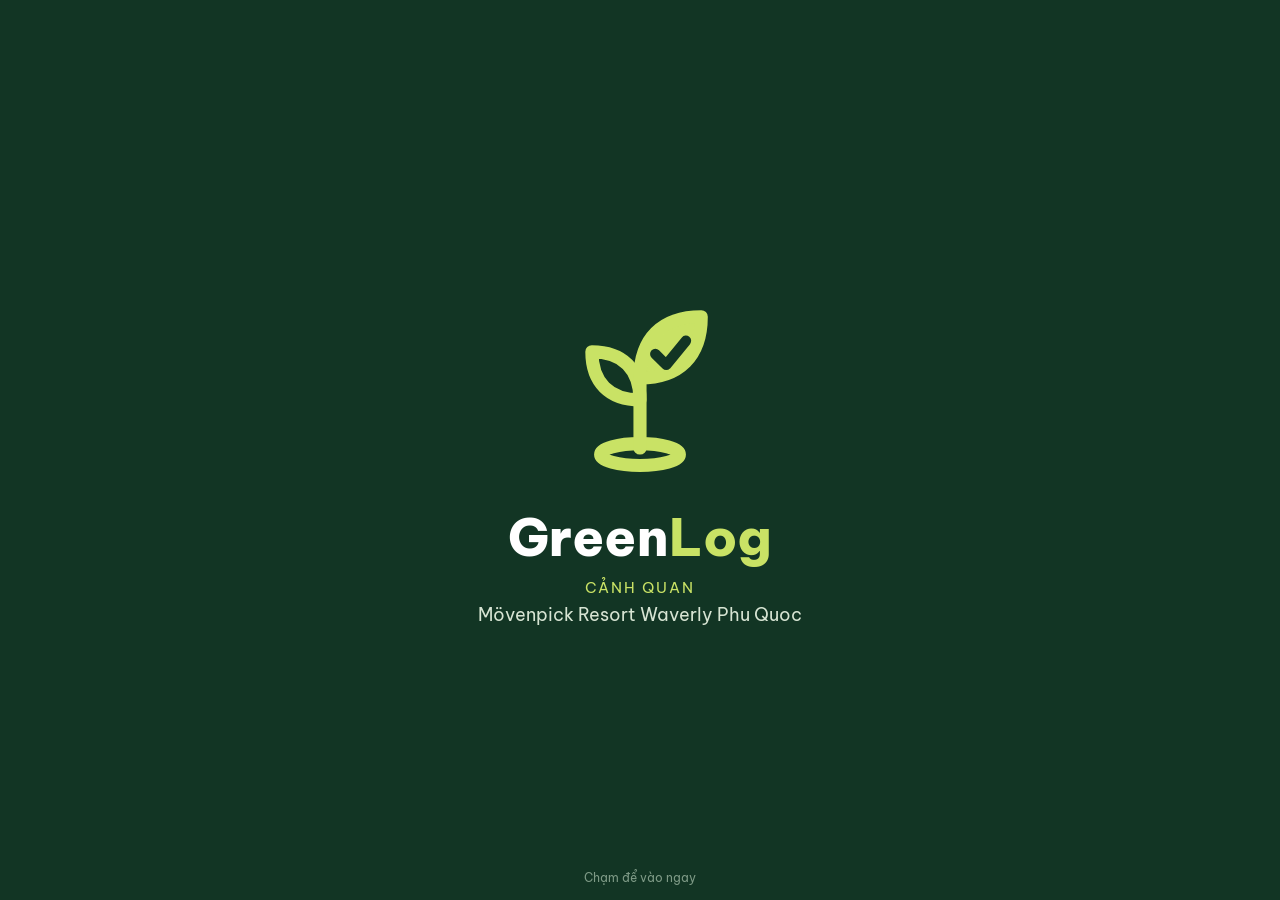
<file: index.html>
<!DOCTYPE html>
<html lang="vi">
<head>
<meta charset="utf-8">
<meta name="viewport" content="width=device-width, initial-scale=1, viewport-fit=cover">
<meta name="theme-color" content="#123524">
<title>GreenLog</title>
<link rel="manifest" href="manifest.webmanifest">
<link rel="icon" type="image/png" sizes="32x32" href="icons/favicon-32.png?v=047"><link rel="icon" type="image/png" sizes="64x64" href="icons/favicon-64.png?v=047">
<link rel="apple-touch-icon" href="icons/icon-180.png?v=047">
<meta name="apple-mobile-web-app-capable" content="yes"><meta name="mobile-web-app-capable" content="yes"><meta name="apple-mobile-web-app-title" content="GreenLog">
<link rel="apple-touch-startup-image" media="(device-width: 430px) and (device-height: 932px) and (-webkit-device-pixel-ratio: 3) and (orientation: portrait)" href="icons/splash/splash-1290x2796.png">
<link rel="apple-touch-startup-image" media="(device-width: 393px) and (device-height: 852px) and (-webkit-device-pixel-ratio: 3) and (orientation: portrait)" href="icons/splash/splash-1179x2556.png">
<link rel="apple-touch-startup-image" media="(device-width: 428px) and (device-height: 926px) and (-webkit-device-pixel-ratio: 3) and (orientation: portrait)" href="icons/splash/splash-1284x2778.png">
<link rel="apple-touch-startup-image" media="(device-width: 390px) and (device-height: 844px) and (-webkit-device-pixel-ratio: 3) and (orientation: portrait)" href="icons/splash/splash-1170x2532.png">
<link rel="apple-touch-startup-image" media="(device-width: 414px) and (device-height: 896px) and (-webkit-device-pixel-ratio: 3) and (orientation: portrait)" href="icons/splash/splash-1242x2688.png">
<link rel="apple-touch-startup-image" media="(device-width: 414px) and (device-height: 896px) and (-webkit-device-pixel-ratio: 2) and (orientation: portrait)" href="icons/splash/splash-828x1792.png">
<link rel="apple-touch-startup-image" media="(device-width: 375px) and (device-height: 812px) and (-webkit-device-pixel-ratio: 3) and (orientation: portrait)" href="icons/splash/splash-1125x2436.png">
<link rel="apple-touch-startup-image" media="(device-width: 414px) and (device-height: 736px) and (-webkit-device-pixel-ratio: 3) and (orientation: portrait)" href="icons/splash/splash-1242x2208.png">
<link rel="apple-touch-startup-image" media="(device-width: 375px) and (device-height: 667px) and (-webkit-device-pixel-ratio: 2) and (orientation: portrait)" href="icons/splash/splash-750x1334.png">
<link rel="apple-touch-startup-image" media="(device-width: 320px) and (device-height: 568px) and (-webkit-device-pixel-ratio: 2) and (orientation: portrait)" href="icons/splash/splash-640x1136.png">
<link rel="apple-touch-startup-image" media="(device-width: 402px) and (device-height: 874px) and (-webkit-device-pixel-ratio: 3) and (orientation: portrait)" href="icons/splash/splash-1206x2622.png">
<link rel="apple-touch-startup-image" media="(device-width: 440px) and (device-height: 956px) and (-webkit-device-pixel-ratio: 3) and (orientation: portrait)" href="icons/splash/splash-1320x2868.png">
<link rel="apple-touch-startup-image" media="(device-width: 768px) and (device-height: 1024px) and (-webkit-device-pixel-ratio: 2) and (orientation: portrait)" href="icons/splash/splash-1536x2048.png">
<link rel="apple-touch-startup-image" media="(device-width: 834px) and (device-height: 1194px) and (-webkit-device-pixel-ratio: 2) and (orientation: portrait)" href="icons/splash/splash-1668x2388.png">
<link rel="apple-touch-startup-image" media="(device-width: 1024px) and (device-height: 1366px) and (-webkit-device-pixel-ratio: 2) and (orientation: portrait)" href="icons/splash/splash-2048x2732.png">
<link rel="apple-touch-startup-image" media="(device-width: 820px) and (device-height: 1180px) and (-webkit-device-pixel-ratio: 2) and (orientation: portrait)" href="icons/splash/splash-1640x2360.png">
<link rel="apple-touch-startup-image" media="(device-width: 810px) and (device-height: 1080px) and (-webkit-device-pixel-ratio: 2) and (orientation: portrait)" href="icons/splash/splash-1620x2160.png">
<link rel="apple-touch-startup-image" media="(device-width: 834px) and (device-height: 1112px) and (-webkit-device-pixel-ratio: 2) and (orientation: portrait)" href="icons/splash/splash-1668x2224.png">
<link rel="apple-touch-startup-image" media="(device-width: 744px) and (device-height: 1133px) and (-webkit-device-pixel-ratio: 2) and (orientation: portrait)" href="icons/splash/splash-1488x2266.png">
<link rel="preconnect" href="https://fonts.googleapis.com">
<link rel="stylesheet" href="https://fonts.googleapis.com/css2?family=Be+Vietnam+Pro:wght@400;600;700&display=swap">
<link rel="stylesheet" href="css/app.css">
<link rel="stylesheet" href="css/v04.css">
</head>
<body>
<script src="js/v049-mo.js"></script>
<div id="app"><div class="dang-tai">Đang mở GreenLog…</div></div>
<script src="js/config.js"></script>
<script src="js/api.js"></script>
<script src="js/core.js"></script>
<script src="js/icons.js"></script>
<script src="js/icons-v04.js"></script>
<script src="js/v03-nen.js"></script>
<script src="js/app.js"></script>
<script src="js/m-noibo.js"></script>
<script src="js/m-nghiepvu.js"></script>
<script src="js/m-kehoach.js"></script>
<script src="js/m-quanly.js"></script>
<script src="js/v03-viec.js"></script>
<script src="js/v03-them.js"></script>
<script src="js/menu.js"></script>
<script src="js/v04-nen.js"></script>
<script src="js/v04-tongquan.js"></script>
<script src="js/v04-viec.js"></script>
<script src="js/v04-cay.js"></script>
<script src="js/v04-hop.js"></script>
<script src="js/v04-hopdx.js"></script>
<script src="js/v04-khtuan.js"></script>
<script src="js/v04-ngay.js"></script>
<script src="js/v04-ca.js"></script>
<script src="js/v04-nhap.js"></script>
<script src="js/v04-cum.js"></script>
<script src="js/v042-nen.js"></script>
<script src="js/v042-ca.js"></script>
<script src="js/v042-may.js"></script>
<script src="js/v042-xuat.js"></script>
<script src="js/v042-baocao.js"></script>
<script src="js/v042-nguoi.js"></script>
<script src="js/v042-link.js"></script>
<script src="js/v042-huongdan.js"></script>
<script src="js/v04-hoso.js"></script>
<script src="js/v04-daotao.js"></script>
<script src="js/v04-sopmau.js"></script>
<script src="js/v04-racthat.js"></script>
<script src="js/v04-anhdm.js"></script>
<script src="js/lib/jszip.min.js"></script>
<script src="js/v04-baocao.js"></script>
<script src="js/v043-daungay.js"></script>
<script src="js/v043-may.js"></script>
<script src="js/v043-cay.js"></script>
<script src="js/v043-dot.js"></script>
<script src="js/v044.js"></script>
<script src="js/v043-phap.js"></script>
<script src="js/v046.js"></script>
<script src="js/v046-sopnt.js"></script>
<script src="js/v047.js"></script>
<script src="js/v047-mam.js"></script>
<script src="js/v047-nam.js"></script>
<script src="js/v048.js"></script>
<script src="js/v048-mam.js"></script>
<script src="js/v049-cdb.js"></script>
<script src="js/v049.js"></script>
<script src="js/i18n-en.js"></script>
<script>GL.batDau();</script>
</body>
</html>
</file>
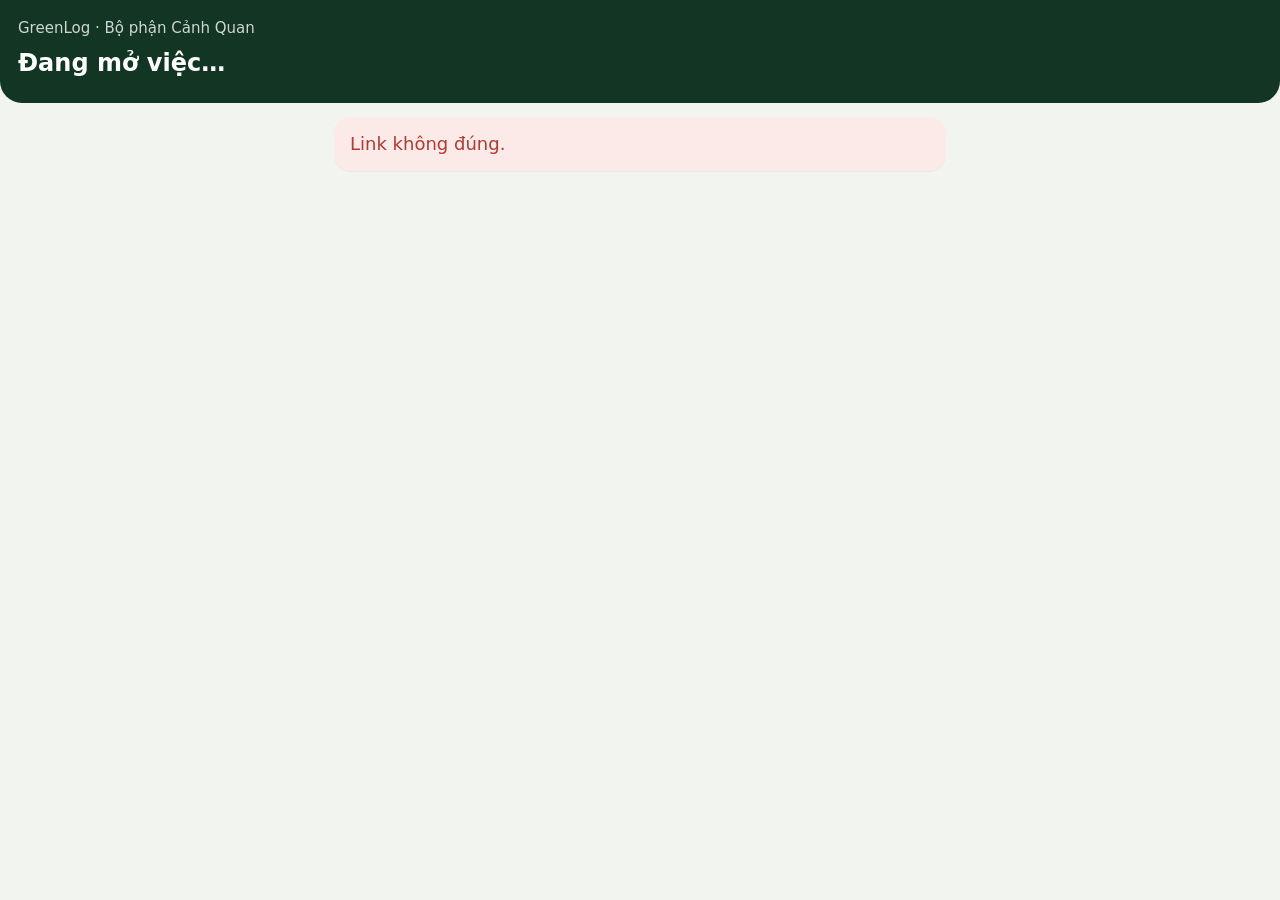
<file: l.html>
<!DOCTYPE html>
<html lang="vi">
<head>
<meta charset="utf-8">
<meta name="viewport" content="width=device-width, initial-scale=1, viewport-fit=cover">
<meta name="theme-color" content="#123524">
<title>GreenLog · Việc được giao</title>
<link rel="icon" type="image/png" href="icons/favicon-64.png?v=047">
<style>
  :root { --xanh: #123524; --chanh: #C9E265; --nen: #F2F4F0; --mo: #5A6B5F; --do: #B23A33; }
  * { box-sizing: border-box; }
  body { margin: 0; font-family: system-ui, -apple-system, "Segoe UI", Roboto, sans-serif; background: var(--nen); color: #142019; font-size: 18px; line-height: 1.45; }
  header { background: var(--xanh); color: #fff; padding: 18px 18px 22px; border-radius: 0 0 22px 22px; }
  header small { opacity: .8; display: block; font-size: 15px; }
  header h1 { margin: 6px 0 0; font-size: 24px; }
  main { padding: 14px; max-width: 640px; margin: 0 auto; }
  .the { background: #fff; border-radius: 16px; padding: 14px 16px; margin-bottom: 12px; box-shadow: 0 1px 0 rgba(0,0,0,.04); }
  .mo { color: var(--mo); font-size: 16px; }
  .nut { display: block; width: 100%; border: 0; border-radius: 14px; padding: 16px; font-size: 19px; font-weight: 700; margin-top: 10px; cursor: pointer; background: #E5EBE3; color: var(--xanh); }
  .nut.chinh { background: var(--xanh); color: #fff; }
  .nut.chanh { background: var(--chanh); color: var(--xanh); }
  .nut:disabled { opacity: .45; }
  .thanh { height: 12px; background: #E1E7DF; border-radius: 8px; overflow: hidden; margin-top: 8px; }
  .thanh i { display: block; height: 100%; background: var(--chanh); }
  .muc { display: flex; align-items: center; gap: 12px; padding: 12px 0; border-top: 1px solid #E5EAE3; }
  .muc:first-child { border-top: 0; }
  .muc b { display: block; }
  .muc .ok { margin-left: auto; font-size: 26px; }
  .muc button { margin-left: auto; width: auto; padding: 10px 14px; margin-top: 0; font-size: 16px; }
  .anh { display: grid; grid-template-columns: repeat(3, 1fr); gap: 6px; margin-top: 8px; }
  .anh img { width: 100%; aspect-ratio: 1; object-fit: cover; border-radius: 10px; }
  .chips { display: flex; gap: 8px; flex-wrap: wrap; margin-top: 8px; }
  .chips button { border: 2px solid #CFD8CC; background: #fff; border-radius: 22px; padding: 10px 16px; font-size: 17px; }
  .chips button.dang { background: var(--xanh); color: #fff; border-color: var(--xanh); }
  textarea, input[type=number] { width: 100%; font-size: 18px; padding: 12px; border-radius: 12px; border: 2px solid #CFD8CC; margin-top: 8px; font-family: inherit; }
  .loi { background: #FBEAE8; color: var(--do); }
  .loc { display: flex; gap: 8px; margin-bottom: 8px; }
  .loc button { flex: 1; padding: 10px; border-radius: 12px; border: 2px solid #CFD8CC; background: #fff; font-size: 16px; font-weight: 600; }
  .loc button.dang { background: var(--xanh); color: #fff; border-color: var(--xanh); }
  .hop { position: fixed; inset: 0; background: rgba(0,0,0,.45); display: flex; align-items: flex-end; justify-content: center; z-index: 9; }
  .hop > div { background: #fff; width: 100%; max-width: 640px; border-radius: 20px 20px 0 0; padding: 18px; max-height: 92vh; overflow: auto; }
  .bao { position: fixed; left: 50%; bottom: 24px; transform: translateX(-50%); background: var(--xanh); color: #fff; padding: 12px 18px; border-radius: 12px; z-index: 10; font-size: 16px; }
</style>
</head>
<body>
<header><small id="phu">GreenLog · Bộ phận Cảnh Quan</small><h1 id="td">Đang mở việc…</h1></header>
<main id="m"></main>
<script src="js/config.js"></script>
<script>
/* GreenLog · trang LINK VIỆC (mục 82): người nhận chỉ thao tác trong đúng việc này, không đăng nhập, link dùng đến 18:00 */
(function () {
  const CFG = window.GL_CONFIG || {}; const MA = decodeURIComponent(location.hash.replace(/^#\/?/, '')).trim();
  const THU = !CFG.API_URL || localStorage.getItem('gl_che_do') === '"thu"';
  const HET = '18:00'; const $m = document.getElementById('m');
  const esc = (s) => String(s == null ? '' : s).replace(/[&<>"]/g, (c) => ({ '&': '&amp;', '<': '&lt;', '>': '&gt;', '"': '&quot;' }[c]));
  const nay = () => { const d = new Date(); const p = (n) => String(n).padStart(2, '0'); return { ngay: `${d.getFullYear()}-${p(d.getMonth() + 1)}-${p(d.getDate())}`, gio: `${p(d.getHours())}:${p(d.getMinutes())}`, du: `${d.getFullYear()}-${p(d.getMonth() + 1)}-${p(d.getDate())} ${p(d.getHours())}:${p(d.getMinutes())}:${p(d.getSeconds())}` }; };
  const bao = (t) => { const b = document.createElement('div'); b.className = 'bao'; b.textContent = t; document.body.appendChild(b); setTimeout(() => b.remove(), 2600); };
  /* ---- dữ liệu: chạy thử đọc trên máy, bản thật gọi máy chủ ---- */
  const tb = (t) => { try { return JSON.parse(localStorage.getItem('gl_tb_' + t) || '[]'); } catch (e) { return []; } };
  const luu = (t, d) => localStorage.setItem('gl_tb_' + t, JSON.stringify(d));
  const kiem = (r) => { if (!r) throw new Error('Link không đúng hoặc đã bị xóa.'); if (r['Trạng thái'] === 'Thu hồi') throw new Error('Link đã được thu hồi. Liên hệ tổ trưởng.');
    const n = nay(); if (r['Ngày'] !== n.ngay || n.gio >= HET) throw new Error('Link đã hết hạn (dùng đến 18:00 trong ngày). Liên hệ tổ trưởng để gửi lại.'); return r; };
  const goi = async (action, body) => {
    if (THU) {
      const ds = tb('LinkViec'); const r = kiem(ds.find((x) => x['Mã link'] === MA));
      if (action === 'link.mo') { if (r['Trạng thái'] === 'Đã gửi') { r['Trạng thái'] = 'Đã mở'; r['Giờ mở'] = nay().du; luu('LinkViec', ds); } return { link: r, kq: tb('LinkViecKetQua').filter((x) => x['Mã link'] === MA) }; }
      if (r['Trạng thái'] === 'Báo xong') throw new Error('Việc đã báo xong.');
      if (!(body.anh || []).length && ['xong', 'muc', 'truoc'].includes(body.loai)) throw new Error('Cần ít nhất 1 ảnh');
      const kq = tb('LinkViecKetQua'); kq.push({ 'Mã link': MA, 'Mục': body.muc || '', 'Loại': body.loai || 'Xong', 'Ảnh': (body.anh || []).join(' | '), 'Tình trạng': body.tt || '', 'Khối lượng': body.kl || '', 'Ghi chú': body.gc || '', 'Người': r['Người nhận'], 'Giờ': nay().du }); luu('LinkViecKetQua', kq);
      r['Trạng thái'] = body.loai === 'xong' ? 'Báo xong' : body.loai === 'khokhan' ? 'Không làm được' : 'Đang làm'; luu('LinkViec', ds);
      if (body.loai === 'xong' && r['Mã phiếu']) { const ps = tb('Phieu'); const p = ps.find((x) => x['Mã phiếu'] === r['Mã phiếu']); if (p) { Object.assign(p, { 'Trạng thái': 'Báo xong', 'Ảnh sau': (body.anh || []).join(' | '), 'Giờ xong': nay().du }); luu('Phieu', ps); } }
      return { ok: true };
    }
    const res = await fetch(CFG.API_URL, { method: 'POST', headers: { 'Content-Type': 'text/plain;charset=utf-8' }, body: JSON.stringify(Object.assign({ action, ma: MA }, body || {})) });
    const j = await res.json(); if (!j.ok) throw new Error(j.loi || 'Lỗi'); return j.data;
  };
  const anhUrl = (v) => { v = String(v || '').trim(); return !v ? '' : /^(data:|http|img\/|icons\/)/.test(v) ? v : 'https://drive.google.com/thumbnail?id=' + encodeURIComponent(v) + '&sz=w600'; };
  /* ảnh: chụp bằng camera điện thoại, thu nhỏ trước khi gửi */
  const chup = () => new Promise((ok) => { const i = document.createElement('input'); i.type = 'file'; i.accept = 'image/*'; i.capture = 'environment';
    i.onchange = () => { const f = i.files[0]; if (!f) return ok(null); const img = new Image(); img.onload = () => { const k = Math.min(1, 1280 / Math.max(img.width, img.height)); const c = document.createElement('canvas'); c.width = img.width * k; c.height = img.height * k; c.getContext('2d').drawImage(img, 0, 0, c.width, c.height); ok(c.toDataURL('image/jpeg', 0.8)); }; img.src = URL.createObjectURL(f); }; i.click(); });
  const hop = (html, gan) => { const h = document.createElement('div'); h.className = 'hop'; h.innerHTML = `<div>${html}</div>`; document.body.appendChild(h); h.onclick = (e) => { if (e.target === h) h.remove(); }; gan(h, () => h.remove()); };
  const nghe = (t) => { try { const u = new SpeechSynthesisUtterance(t); u.lang = 'vi-VN'; speechSynthesis.cancel(); speechSynthesis.speak(u); } catch (e) { /* bỏ qua */ } };
  /* khung ghi: ảnh (bắt buộc) + tình trạng + khối lượng + ghi chú, rồi gửi */
  const moGhi = (tieuDe, opt, gui) => hop(`<h2 style="margin:0 0 6px">${esc(tieuDe)}</h2>
      <button class="nut chanh" id="cp">📷 Chụp ảnh</button><div class="anh" id="a"></div>
      ${opt.tt ? `<div class="mo" style="margin-top:12px">Tình trạng</div><div class="chips" id="tt">${opt.tt.map((x, i) => `<button data-v="${esc(x)}" class="${i ? '' : 'dang'}">${esc(x)}</button>`).join('')}</div>` : ''}
      ${opt.kl ? `<div class="mo" style="margin-top:12px">${esc(opt.kl)}</div><input type="number" inputmode="decimal" id="kl">` : ''}
      <textarea id="gc" rows="2" placeholder="Ghi chú (không bắt buộc)"></textarea>
      <button class="nut chinh" id="g" ${opt.khongAnh ? '' : 'disabled'}>${esc(opt.nut || '✓ Xong')}</button><button class="nut" id="huy">Đóng</button>`, (h, dong) => {
      const anh = [];
      h.querySelector('#cp').onclick = async () => { const a = await chup(); if (!a) return; anh.push(a); h.querySelector('#a').innerHTML = anh.map((x) => `<img src="${x}">`).join(''); h.querySelector('#g').disabled = false; };
      h.querySelectorAll('#tt button').forEach((b) => { b.onclick = () => { h.querySelectorAll('#tt button').forEach((x) => x.classList.remove('dang')); b.classList.add('dang'); }; });
      h.querySelector('#huy').onclick = dong;
      h.querySelector('#g').onclick = async (e) => { e.target.disabled = true; e.target.textContent = 'Đang gửi…';
        try { const t = h.querySelector('#tt .dang'); await gui({ anh, tt: t ? t.dataset.v : '', kl: h.querySelector('#kl') ? h.querySelector('#kl').value : '', gc: h.querySelector('#gc').value }); dong(); bao('Đã gửi'); ve(); }
        catch (er) { bao(er.message); e.target.disabled = false; e.target.textContent = opt.nut || '✓ Xong'; } };
    });
  let LOC = 'chua';
  async function ve() {
    if (!MA) { $m.innerHTML = '<div class="the loi">Link không đúng.</div>'; return; }
    let d; try { d = await goi('link.mo'); } catch (e) { document.getElementById('td').textContent = 'Không mở được việc'; $m.innerHTML = `<div class="the loi"><b>${esc(e.message)}</b></div>`; return; }
    const r = d.link; const kq = d.kq || []; const xong = r['Trạng thái'] === 'Báo xong';
    document.getElementById('td').textContent = r['Tiêu đề'] || 'Việc được giao';
    document.getElementById('phu').textContent = `${r['Người nhận'] || ''} · dùng đến 18:00 hôm nay`;
    const dan = r['Dặn'] ? `<div class="the"><div class="mo">Tổ trưởng dặn</div><div>${esc(r['Dặn'])}</div><button class="nut" id="nghe" style="margin-top:8px">🔊 Nghe đọc</button></div>` : '';
    let ds = []; try { ds = JSON.parse(r['Danh sách'] || '[]'); } catch (e) { ds = []; }
    if (r['Loại'] === 'Danh sách' && ds.length) {
      const da = new Set(kq.filter((x) => x['Mục']).map((x) => x['Mục'])); const con = ds.filter((x) => !da.has(x.ma));
      const hien = LOC === 'chua' ? con : ds.filter((x) => da.has(x.ma));
      $m.innerHTML = `${dan}<div class="the"><b>${da.size}/${ds.length} đã xong</b><div class="thanh"><i style="width:${Math.round(da.size / ds.length * 100)}%"></i></div></div>
        <div class="loc"><button data-l="chua" class="${LOC === 'chua' ? 'dang' : ''}">Chưa làm (${con.length})</button><button data-l="xong" class="${LOC === 'xong' ? 'dang' : ''}">Đã làm (${da.size})</button></div>
        <div class="the">${hien.map((x) => `<div class="muc"><div><b>${esc(x.ten)}</b><span class="mo">${esc(x.vt || '')}</span></div>${da.has(x.ma) ? '<span class="ok">✅</span>' : `<button class="nut chinh" data-m="${esc(x.ma)}">📷 Làm</button>`}</div>`).join('') || '<div class="mo">Không còn mục nào.</div>'}</div>
        ${!con.length && !xong ? '<button class="nut chinh" id="bx">✓ Báo xong cả danh sách</button>' : ''}${xong ? '<div class="the">✅ Đã báo xong. Cảm ơn anh/chị!</div>' : ''}`;
      $m.querySelectorAll('[data-l]').forEach((b) => { b.onclick = () => { LOC = b.dataset.l; ve(); }; });
      $m.querySelectorAll('[data-m]').forEach((b) => { b.onclick = () => { const x = ds.find((y) => y.ma === b.dataset.m); moGhi(x.ten, { tt: ['Bình thường', 'Có vấn đề'], kl: r['Khối lượng'], nut: '✓ Xong mục này' }, (v) => goi('link.ghi', Object.assign({ muc: x.ma, loai: 'muc' }, v))); }; });
      const bx = $m.querySelector('#bx'); if (bx) bx.onclick = () => moGhi('Báo xong cả danh sách', { nut: '✓ Báo xong' }, (v) => goi('link.ghi', Object.assign({ loai: 'xong' }, v)));
    } else {
      const truoc = kq.filter((x) => x['Loại'] === 'truoc'); const sau = kq.filter((x) => x['Loại'] === 'xong');
      const anhCua = (a) => a.flatMap((x) => String(x['Ảnh'] || '').split(' | ').filter(Boolean)).map((u) => `<img src="${esc(anhUrl(u))}">`).join('');
      $m.innerHTML = `${dan}${r['Mã vị trí'] ? `<div class="the"><div class="mo">Vị trí</div><b>${esc(r['Mã vị trí'])}</b></div>` : ''}
        <div class="the"><b>1. Ảnh trước khi làm</b>${truoc.length ? `<div class="anh">${anhCua(truoc)}</div>` : xong ? '' : '<button class="nut chanh" id="tr">📷 Chụp ảnh trước</button>'}</div>
        <div class="the"><b>2. Làm xong → chụp ảnh sau và báo xong</b>${sau.length ? `<div class="anh">${anhCua(sau)}</div><p>✅ Đã báo xong. Cảm ơn anh/chị!</p>` : '<button class="nut chinh" id="bx">✓ Báo xong</button>'}</div>
        ${xong ? '' : '<button class="nut" id="kk">⚠ Không làm được, báo tổ trưởng</button>'}`;
      const tr = $m.querySelector('#tr'); if (tr) tr.onclick = () => moGhi('Ảnh trước khi làm', { nut: 'Lưu ảnh trước' }, (v) => goi('link.ghi', Object.assign({ loai: 'truoc' }, v)));
      const bx = $m.querySelector('#bx'); if (bx) bx.onclick = () => moGhi('Báo xong', { kl: r['Khối lượng'], nut: '✓ Báo xong' }, (v) => goi('link.ghi', Object.assign({ loai: 'xong' }, v)));
      const kk = $m.querySelector('#kk'); if (kk) kk.onclick = () => moGhi('Không làm được', { tt: ['Mưa', 'Thiếu vật tư', 'Máy hỏng', 'Có khách', 'Khác'], nut: 'Gửi tổ trưởng', khongAnh: true }, (v) => goi('link.ghi', Object.assign({ loai: 'khokhan' }, v)));
    }
    const ng = $m.querySelector('#nghe'); if (ng) ng.onclick = () => nghe(r['Dặn']);
  }
  ve();
})();
</script>
</body>
</html>
</file>
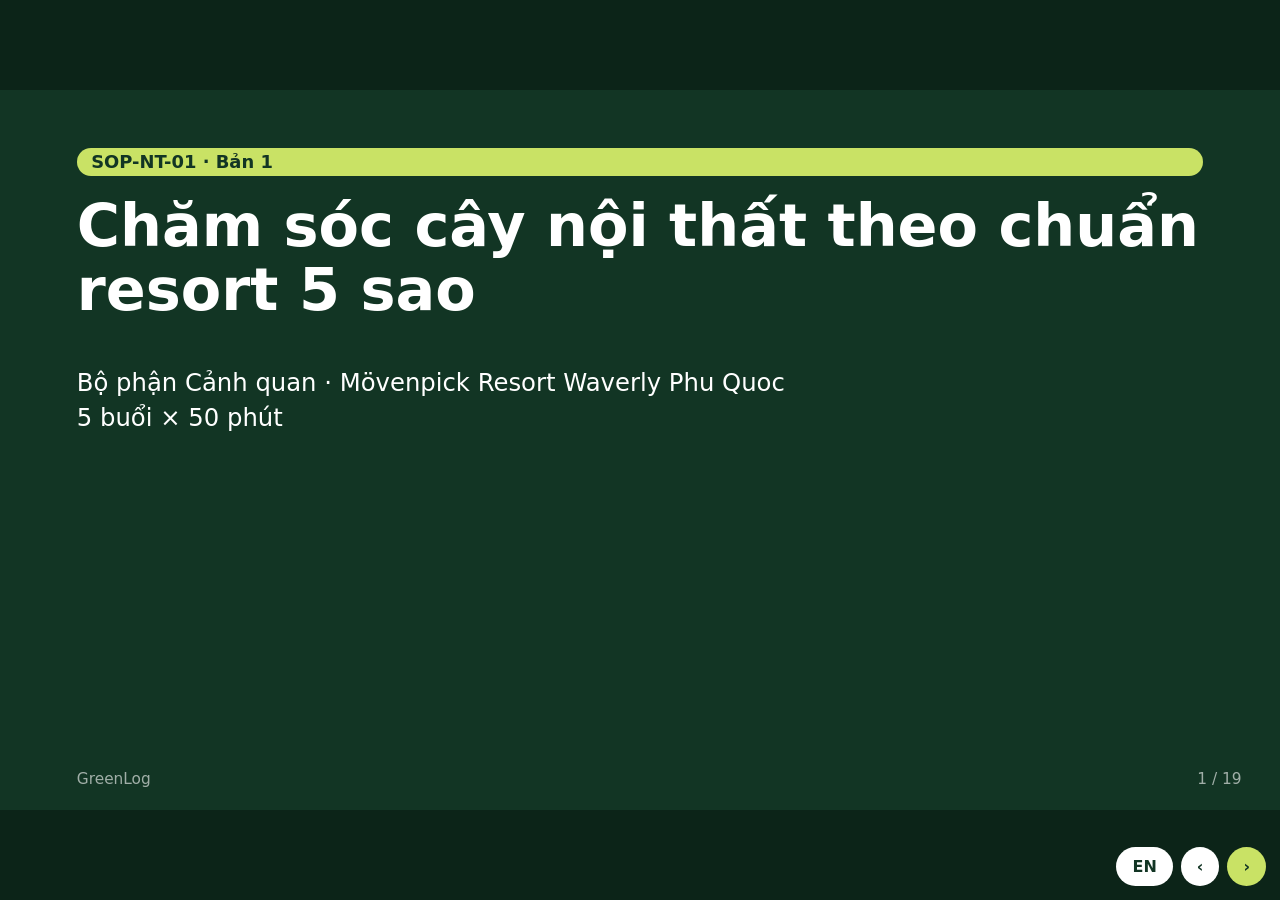
<file: slides/sop-nt-01.html>
<!DOCTYPE html>
<html lang="vi">
<head>
<meta charset="utf-8">
<meta name="viewport" content="width=device-width, initial-scale=1">
<title>SOP-NT-01 · Chăm sóc cây nội thất</title>
<style>
  :root { --rung: #123524; --rung2: #1F4D2B; --chanh: #C9E265; --kem: #F4F6EE; --cam: #E07A2E; --do: #C0392B; }
  * { box-sizing: border-box; }
  html, body { margin: 0; height: 100%; background: #0c2418; font-family: "Be Vietnam Pro", system-ui, -apple-system, "Segoe UI", Roboto, Arial, sans-serif; }
  .khung { position: fixed; inset: 0; display: flex; align-items: center; justify-content: center; }
  .slide { display: none; width: min(100vw, calc(100vh * 16 / 9)); aspect-ratio: 16 / 9; background: var(--kem); color: var(--rung); padding: 4.5% 6%; position: relative; overflow: hidden; }
  .slide.dang { display: flex; flex-direction: column; }
  .slide.toi { background: var(--rung); color: #fff; }
  .slide h1 { font-size: clamp(22px, 4.6vw, 64px); margin: 0 0 .3em; line-height: 1.1; }
  .slide h2 { font-size: clamp(18px, 3.2vw, 44px); margin: 0 0 .5em; line-height: 1.15; }
  .slide p, .slide li { font-size: clamp(13px, 1.9vw, 27px); line-height: 1.45; }
  .slide ul, .slide ol { margin: 0; padding-left: 1.2em; }
  .slide li { margin: .25em 0; }
  .nhan { display: inline-block; background: var(--chanh); color: var(--rung); font-weight: 700; border-radius: 99px; padding: .2em .8em; font-size: clamp(11px, 1.4vw, 20px); margin-bottom: 1em; }
  .so { position: absolute; right: 3%; bottom: 3%; font-size: clamp(10px, 1.2vw, 16px); opacity: .6; }
  .chan { position: absolute; left: 6%; bottom: 3%; font-size: clamp(10px, 1.2vw, 16px); opacity: .6; }
  .luoi { display: grid; grid-template-columns: repeat(var(--c, 2), 1fr); gap: 3%; flex: 1; align-content: start; }
  .the { background: #fff; border-radius: 18px; padding: 5% 6%; box-shadow: 0 2px 10px rgba(0,0,0,.06); }
  .toi .the { background: var(--rung2); }
  .the b { display: block; font-size: clamp(14px, 2.1vw, 30px); margin-bottom: .2em; }
  .the span { font-size: clamp(12px, 1.6vw, 22px); opacity: .85; }
  .buoc { display: flex; gap: 2%; align-items: stretch; margin: 2% 0; }
  .buoc > div { flex: 1; background: #fff; border-radius: 16px; padding: 3% 2%; text-align: center; border-top: 8px solid var(--chanh); }
  .buoc i { display: block; font-style: normal; font-size: clamp(22px, 4vw, 56px); font-weight: 800; color: var(--rung2); }
  .buoc span { font-size: clamp(11px, 1.5vw, 21px); }
  .canh { background: #FDECEA; border-left: 8px solid var(--do); border-radius: 12px; padding: 2% 3%; margin-top: 2%; }
  .canh p { margin: 0; }
  .nut { position: fixed; bottom: 14px; display: flex; gap: 8px; right: 14px; z-index: 5; }
  .nut button { border: 0; border-radius: 99px; padding: 10px 16px; font: inherit; font-weight: 700; background: var(--chanh); color: var(--rung); cursor: pointer; }
  .nut button.phu { background: #fff; }
  [data-en] { display: none !important; }
  body.en [data-vi] { display: none !important; }
  body.en [data-en] { display: revert !important; }
  body.en .the b[data-en] { display: block !important; }
  @media print { .nut { display: none; } .slide { display: flex !important; page-break-after: always; width: 100vw; } .khung { position: static; display: block; } }
</style>
</head>
<body>
<div class="khung" id="khung">

<section class="slide toi">
  <span class="nhan">SOP-NT-01 · <span data-vi>Bản 1</span><span data-en>Version 1</span></span>
  <h1 data-vi>Chăm sóc cây nội thất theo chuẩn resort 5 sao</h1>
  <h1 data-en>Indoor plant care to 5-star resort standard</h1>
  <p data-vi>Bộ phận Cảnh quan · Mövenpick Resort Waverly Phu Quoc<br>5 buổi × 50 phút</p>
  <p data-en>Landscape Department · Mövenpick Resort Waverly Phu Quoc<br>5 sessions × 50 minutes</p>
  <div class="chan">GreenLog</div>
</section>

<section class="slide">
  <h2 data-vi>5 buổi học</h2><h2 data-en>5 sessions</h2>
  <ol data-vi>
    <li><b>Buổi 1</b>: Chuẩn 5 sao, biết cây, ánh sáng và vị trí</li>
    <li><b>Buổi 2</b>: Tưới nước đúng cách, thực hành kiểm tra đất</li>
    <li><b>Buổi 3</b>: Bón phân; lau lá, cắt tỉa, vệ sinh chậu</li>
    <li><b>Buổi 4</b>: Cây bất thường, sâu bệnh, báo trên app</li>
    <li><b>Buổi 5</b>: Thay cây theo phiếu, làm việc ở khu khách, ghi app</li>
  </ol>
  <ol data-en>
    <li><b>Session 1</b>: 5-star standard, plants, light and position</li>
    <li><b>Session 2</b>: Watering correctly, soil-check practice</li>
    <li><b>Session 3</b>: Fertilising; cleaning leaves, pruning, pots</li>
    <li><b>Session 4</b>: Abnormal plants, pests, reporting in the app</li>
    <li><b>Session 5</b>: Replacing by ticket, guest areas, app records</li>
  </ol>
</section>

<section class="slide">
  <span class="nhan" data-vi>Buổi 1</span><span class="nhan" data-en>Session 1</span>
  <h2 data-vi>Chuẩn một chậu cây đạt</h2><h2 data-en>What a good pot looks like</h2>
  <div class="luoi" style="--c:3">
    <div class="the"><b data-vi>Lá</b><b data-en>Leaves</b><span data-vi>Sạch, xanh, không bụi, không lá vàng, lá rách.</span><span data-en>Clean, green, no dust, no yellow or torn leaves.</span></div>
    <div class="the"><b data-vi>Mặt chậu</b><b data-en>Soil surface</b><span data-vi>Không lá rụng, rác, tàn thuốc; sỏi phủ mặt san đều.</span><span data-en>No fallen leaves, rubbish or cigarette ends; stones levelled.</span></div>
    <div class="the"><b data-vi>Chậu, đĩa, sàn</b><b data-en>Pot, saucer, floor</b><span data-vi>Sạch, không cặn, không nước đọng, sàn khô.</span><span data-en>Clean, no scale, no standing water, floor dry.</span></div>
    <div class="the"><b data-vi>Dáng cây</b><b data-en>Shape</b><span data-vi>Thẳng, cân đối, mặt đẹp quay ra lối khách.</span><span data-en>Upright, balanced, best side to guests.</span></div>
    <div class="the"><b data-vi>Mùi, côn trùng</b><b data-en>Smell, insects</b><span data-vi>Không mùi hôi, không muỗi, không mốc.</span><span data-en>No smell, no mosquitoes, no mould.</span></div>
    <div class="the"><b data-vi>Không sửa được ngay</b><b data-en>Cannot fix now</b><span data-vi>Báo trên app, không bỏ qua.</span><span data-en>Report it in the app, never ignore it.</span></div>
  </div>
</section>

<section class="slide">
  <h2 data-vi>Biết cây mình chăm</h2><h2 data-en>Know your plants</h2>
  <div class="luoi" style="--c:2">
    <div class="the"><b data-vi>Ưa ẩm, sáng nhẹ</b><b data-en>Like moisture, soft light</b><span data-vi>Ráng Tổ Phụng, Dương Xỉ, Lan Ý.</span><span data-en>Bird's nest fern, Boston fern, Peace lily.</span></div>
    <div class="the"><b data-vi>Chịu khô, rất sợ úng</b><b data-en>Drought tolerant, hate wet feet</b><span data-vi>Lưỡi Hổ, Kim Tiền.</span><span data-en>Snake plant, ZZ plant.</span></div>
    <div class="the"><b data-vi>Lá màu, sáng vừa</b><b data-en>Coloured leaves, medium light</b><span data-vi>Bạch Mã Hoàng Tử, Vạn Niên Thanh, Đại Phú Gia.</span><span data-en>Aglaonema, Chinese evergreen, Dumb cane.</span></div>
    <div class="the"><b data-vi>Cau bụi trong villa</b><b data-en>Areca palm in villas</b><span data-vi>Ưa sáng, tưới vừa, khô chóp lá khi phòng lạnh khô.</span><span data-en>Likes light, moderate water, tips dry in dry rooms.</span></div>
  </div>
  <div class="canh"><p data-vi>⚠ Nhựa Đại Phú Gia, Lan Ý, Vạn Niên Thanh gây ngứa: đeo găng khi cắt, rửa tay sau khi làm.</p><p data-en>⚠ Dumb cane, Peace lily and Chinese evergreen sap irritates: wear gloves when pruning, wash hands afterwards.</p></div>
</section>

<section class="slide">
  <h2 data-vi>Ánh sáng và vị trí</h2><h2 data-en>Light and position</h2>
  <ul data-vi>
    <li>Ánh sáng <b>gián tiếp</b>. Không sát kính có nắng trưa chiếu thẳng.</li>
    <li>Không sát cửa gió máy lạnh, quạt, máy sưởi.</li>
    <li>Thiếu sáng: thân vươn dài, lá nhỏ, nhạt màu. Dư nắng: đốm cháy nâu.</li>
    <li>Mỗi tuần <b>xoay chậu ¼ vòng</b>, rồi quay mặt đẹp ra khách.</li>
    <li>Chỗ thiếu sáng: luân chuyển cây về vườn ươm nội thất phục hồi.</li>
  </ul>
  <ul data-en>
    <li><b>Indirect</b> light. Never right against glass in midday sun.</li>
    <li>Away from air-con vents, fans and heaters.</li>
    <li>Too little light: stretched stems, small pale leaves. Too much sun: brown burn spots.</li>
    <li>Every week <b>turn the pot ¼ turn</b>, then best side back to guests.</li>
    <li>Low-light spots: rotate plants back to the indoor nursery to recover.</li>
  </ul>
</section>

<section class="slide">
  <span class="nhan" data-vi>Buổi 2</span><span class="nhan" data-en>Session 2</span>
  <h2 data-vi>Kiểm tra đất trước khi tưới</h2><h2 data-en>Check the soil before watering</h2>
  <div class="buoc">
    <div><i>1</i><span data-vi>Cắm ngón tay sâu khoảng 3 cm (2 đốt)</span><span data-en>Push a finger about 3 cm deep (2 knuckles)</span></div>
    <div><i>2</i><span data-vi>Khô → tưới</span><span data-en>Dry → water</span></div>
    <div><i>3</i><span data-vi>Còn ẩm → KHÔNG tưới</span><span data-en>Still moist → do NOT water</span></div>
  </div>
  <div class="canh"><p data-vi>Không tưới theo thói quen "ngày nào cũng tưới". Tưới thừa là nguyên nhân chết cây số 1 trong nhà.</p><p data-en>Never water "every day out of habit". Overwatering is the number one killer of indoor plants.</p></div>
</section>

<section class="slide">
  <h2 data-vi>Mỗi loại cây tưới khác nhau</h2><h2 data-en>Each plant drinks differently</h2>
  <div class="luoi" style="--c:3">
    <div class="the"><b data-vi>Lưỡi Hổ, Kim Tiền</b><b data-en>Snake plant, ZZ</b><span data-vi>Đất khô gần hết chậu mới tưới · thường 10–14 ngày.</span><span data-en>Water only when almost dry · usually 10–14 days.</span></div>
    <div class="the"><b data-vi>Ráng, Dương Xỉ, Lan Ý</b><b data-en>Ferns, Peace lily</b><span data-vi>Ẩm đều, không sũng. Lan Ý rũ lá = thiếu nước. Không đổ nước vào nõn Ráng Tổ Phụng.</span><span data-en>Evenly moist, never soggy. Drooping Peace lily = thirsty. Never pour into the fern rosette.</span></div>
    <div class="the"><b data-vi>Cây khác, Cau bụi</b><b data-en>Other plants, Areca</b><span data-vi>Tưới khi 2–3 cm đất mặt đã khô.</span><span data-en>Water when the top 2–3 cm is dry.</span></div>
  </div>
</section>

<section class="slide">
  <h2 data-vi>Tưới đúng cách</h2><h2 data-en>Watering the right way</h2>
  <ul data-vi>
    <li>Tưới <b>chậm, đều</b> quanh gốc đến khi nước vừa thấm xuống đĩa.</li>
    <li>Chậu không lỗ thoát: tưới đúng lượng trên bảng của điểm đó.</li>
    <li>Sau <b>15–30 phút đổ hết nước đọng</b> trong đĩa.</li>
    <li>Nước sạch, để nguội bằng nhiệt độ phòng. Không nước đá, nước nóng, nước xà phòng.</li>
    <li>Sàn gỗ, thảm: lót khăn dưới bình tưới, nước rơi lau ngay.</li>
    <li>Ghi app: Cây nội thất → điểm → Ghi → Tưới nước, số chậu, ảnh.</li>
  </ul>
  <ul data-en>
    <li>Water <b>slowly and evenly</b> around the base until water just reaches the saucer.</li>
    <li>Pots without drainage: give exactly the amount on the point card.</li>
    <li>After <b>15–30 minutes empty the saucer</b>.</li>
    <li>Clean water at room temperature. No ice, hot or soapy water.</li>
    <li>Wooden floors, carpet: towel under the can, wipe drips at once.</li>
    <li>Record: Indoor plants → point → Log → Watering, pots, photo.</li>
  </ul>
</section>

<section class="slide toi">
  <h2 data-vi>Thực hành</h2><h2 data-en>Practice</h2>
  <ul data-vi>
    <li>Mỗi học viên kiểm tra đất 3 chậu khác loại, nói "tưới" hay "không tưới".</li>
    <li>Tưới 1 chậu đến khi nước vừa xuống đĩa, đổ nước đọng.</li>
    <li>Ghi lần tưới trên app có ảnh.</li>
  </ul>
  <ul data-en>
    <li>Each trainee checks the soil of 3 different plants and says "water" or "don't".</li>
    <li>Water one pot until it reaches the saucer, then empty the saucer.</li>
    <li>Record the watering in the app with a photo.</li>
  </ul>
</section>

<section class="slide">
  <span class="nhan" data-vi>Buổi 3</span><span class="nhan" data-en>Session 3</span>
  <h2 data-vi>Bón phân</h2><h2 data-en>Fertilising</h2>
  <ul data-vi>
    <li>Chỉ phân trong danh mục app, <b>liều theo app, pha loãng</b>.</li>
    <li>Thường 4–6 tuần một lần khi cây ra lá mới.</li>
    <li><b>Không bón</b>: cây yếu, cây bệnh, cây mới thay chậu dưới 4 tuần.</li>
    <li>Đất khô: <b>tưới nước trước</b>, rồi mới bón.</li>
    <li>Phun phân bón lá: chỉ ở nơi không có khách, không có nội thất, tốt nhất ở vườn ươm.</li>
    <li>Ghi app tên phân; app hỏi lượng lấy trong kho để tự trừ kho.</li>
  </ul>
  <ul data-en>
    <li>Only catalogue products, <b>app dose, always weak</b>.</li>
    <li>Usually every 4–6 weeks while new leaves grow.</li>
    <li><b>Do not feed</b>: weak, sick or recently repotted (under 4 weeks) plants.</li>
    <li>Dry soil: <b>water first</b>, then feed.</li>
    <li>Foliar feed only away from guests and furniture, ideally at the nursery.</li>
    <li>Record the product; the app asks how much you took from the store.</li>
  </ul>
</section>

<section class="slide">
  <h2 data-vi>Lau lá</h2><h2 data-en>Cleaning leaves</h2>
  <ul data-vi>
    <li>Khăn tái chế của nhà giặt, làm ẩm nước sạch, <b>vắt thật ráo</b>.</li>
    <li>Tay đỡ dưới lá, lau nhẹ từ cuống ra chóp, <b>lau cả mặt dưới</b>.</li>
    <li>Đổi mặt khăn sau mỗi chậu.</li>
    <li>Lá nhỏ, dương xỉ: không lau, chỉ rũ nhẹ bụi.</li>
  </ul>
  <ul data-en>
    <li>Recycled laundry cloth, dampened with clean water, <b>wrung out well</b>.</li>
    <li>Support the leaf from below, wipe from stem to tip, <b>including the underside</b>.</li>
    <li>Fresh side of the cloth for each pot.</li>
    <li>Small leaves, ferns: do not wipe, just shake off dust.</li>
  </ul>
  <div class="canh"><p data-vi>Không hóa chất tẩy rửa, không dầu bóng lá. Khăn đã lau cây bệnh: bỏ túi riêng gửi giặt, không dùng tiếp.</p><p data-en>No cleaning chemicals, no leaf shine. Cloths used on sick plants: separate bag for the laundry, never reused.</p></div>
</section>

<section class="slide">
  <h2 data-vi>Cắt tỉa và vệ sinh chậu</h2><h2 data-en>Pruning and cleaning pots</h2>
  <div class="luoi" style="--c:2">
    <div class="the"><b data-vi>Cắt tỉa</b><b data-en>Pruning</b><span data-vi>Kéo sạch, cắt lá vàng sát cuống; cháy chóp thì cắt theo dáng lá.</span><span data-en>Clean shears, cut yellow leaves at the stalk; burnt tips trimmed to the leaf shape.</span></div>
    <div class="the"><b data-vi>Sau cây bệnh</b><b data-en>After a sick plant</b><span data-vi>Lau kéo bằng cồn rồi mới sang cây khác.</span><span data-en>Wipe shears with alcohol before the next plant.</span></div>
    <div class="the"><b data-vi>Mặt chậu</b><b data-en>Soil surface</b><span data-vi>Nhặt lá, rác; san đá phủ mặt. Mốc trắng: báo app (thường do tưới thừa).</span><span data-en>Pick up leaves and rubbish; level stones. White mould: report it (usually overwatering).</span></div>
    <div class="the"><b data-vi>Chậu, đĩa, sàn</b><b data-en>Pot, saucer, floor</b><span data-vi>Lau vết nước, cặn trắng; kiểm tra đĩa nứt; lau khô sàn.</span><span data-en>Wipe marks and scale; check for cracks; dry the floor.</span></div>
  </div>
</section>

<section class="slide">
  <span class="nhan" data-vi>Buổi 4</span><span class="nhan" data-en>Session 4</span>
  <h2 data-vi>Nhận biết cây bất thường</h2><h2 data-en>Recognising problems</h2>
  <div class="luoi" style="--c:3">
    <div class="the"><b data-vi>Rệp sáp</b><b data-en>Mealybugs</b><span data-vi>Bông trắng ở nách lá, mặt dưới lá, lá dính.</span><span data-en>White cotton in leaf joints and undersides, sticky leaves.</span></div>
    <div class="the"><b data-vi>Nhện đỏ</b><b data-en>Spider mites</b><span data-vi>Chấm vàng li ti, tơ mịn mặt dưới lá.</span><span data-en>Tiny yellow speckles, fine webbing underneath.</span></div>
    <div class="the"><b data-vi>Thối rễ</b><b data-en>Root rot</b><span data-vi>Đất sũng, mùi hôi, gốc mềm, lá vàng rũ dù đất ướt.</span><span data-en>Soggy soil, bad smell, soft base, yellow leaves despite wet soil.</span></div>
    <div class="the"><b data-vi>Ốc sên, sâu</b><b data-en>Snails, caterpillars</b><span data-vi>Lá thủng lỗ, vết nhớt.</span><span data-en>Holes in leaves, slime trails.</span></div>
    <div class="the"><b data-vi>Đốm lá</b><b data-en>Leaf spot</b><span data-vi>Đốm nâu, đen viền vàng lan dần.</span><span data-en>Brown or black spots with yellow halos, spreading.</span></div>
    <div class="the"><b data-vi>Chăm sai</b><b data-en>Care errors</b><span data-vi>Thiếu sáng, thiếu nước, thừa nước, thừa phân.</span><span data-en>Too little light or water, too much water or fertiliser.</span></div>
  </div>
</section>

<section class="slide">
  <h2 data-vi>Phát hiện thì làm gì?</h2><h2 data-en>What to do</h2>
  <div class="buoc">
    <div><i>1</i><span data-vi>Chụp ảnh rõ chỗ bệnh</span><span data-en>Clear photo of the problem</span></div>
    <div><i>2</i><span data-vi>App: Cây bất thường → Có → thêm từng cây, tình trạng, ảnh</span><span data-en>App: Abnormal plant → Yes → add each plant, condition, photo</span></div>
    <div><i>3</i><span data-vi>Trưởng bộ phận chọn: Theo dõi hoặc Giao xử lý (tạo phiếu)</span><span data-en>Landscape Manager: Monitor or Assign (creates a ticket)</span></div>
    <div><i>4</i><span data-vi>Làm theo phiếu, Báo xong có ảnh</span><span data-en>Follow the ticket, Report done with a photo</span></div>
  </div>
  <div class="canh"><p data-vi>⛔ KHÔNG tự phun thuốc trong khu khách, trong phòng, trong villa. Cây nặng đưa về vườn ươm nội thất cách ly, đưa cây dự phòng ra thay.</p><p data-en>⛔ NEVER spray pesticides in guest areas, rooms or villas. Badly affected plants go to the indoor nursery for isolation; a healthy spare replaces them.</p></div>
</section>

<section class="slide toi">
  <h2 data-vi>Thực hành</h2><h2 data-en>Practice</h2>
  <ul data-vi>
    <li>Xem ảnh mẫu: gọi đúng tên rệp sáp, nhện đỏ, thối rễ, đốm lá.</li>
    <li>Mỗi học viên báo thử một cây bất thường trên app (2 cây, mỗi cây một tình trạng).</li>
  </ul>
  <ul data-en>
    <li>Look at sample photos: name mealybugs, spider mites, root rot, leaf spot.</li>
    <li>Each trainee reports a test abnormal plant in the app (2 plants, each with its own condition).</li>
  </ul>
</section>

<section class="slide">
  <span class="nhan" data-vi>Buổi 5</span><span class="nhan" data-en>Session 5</span>
  <h2 data-vi>Thay cây, setup theo phiếu</h2><h2 data-en>Replacing and setting up by ticket</h2>
  <ul data-vi>
    <li>Làm theo phiếu: loại cây, số chậu, khu vực, hạn.</li>
    <li>Chọn cây ở vườn ươm: lá sạch, không sâu bệnh, dáng cân đối, cao vừa vị trí.</li>
    <li>Chuyển bằng xe đẩy có lót hoặc bọc đáy chậu; không kéo lê, không rơi đất.</li>
    <li>Đặt thẳng, mặt đẹp ra khách, có tấm lót chống thấm trên sàn gỗ, thảm.</li>
    <li>Ảnh trước và sau; ghi tên cây, số chậu thực tế, vị trí → Báo xong.</li>
    <li>Cây trong villa: chỉ vào khi HK báo phòng đang dọn hoặc theo phiếu.</li>
  </ul>
  <ul data-en>
    <li>Follow the ticket: plant type, number of pots, area, deadline.</li>
    <li>Pick nursery plants: clean, pest-free, balanced, right height.</li>
    <li>Move on a lined trolley or wrap the base; never drag, never drop soil.</li>
    <li>Upright, best side to guests, waterproof mat on wood or carpet.</li>
    <li>Before and after photos; record actual plant, pots, location → Report done.</li>
    <li>Villa plants: only when HK says the room is being cleaned, or by ticket.</li>
  </ul>
</section>

<section class="slide">
  <h2 data-vi>Làm việc ở khu có khách</h2><h2 data-en>Working in guest areas</h2>
  <div class="luoi" style="--c:2">
    <div class="the"><b data-vi>Giờ làm</b><b data-en>Timing</b><span data-vi>Giờ vắng khách; khách đến thì tạm dừng, nhường đường.</span><span data-en>Quiet hours; pause and give way when guests come.</span></div>
    <div class="the"><b data-vi>Tác phong</b><b data-en>Manners</b><span data-vi>Đồng phục gọn, thẻ tên, mỉm cười, nói nhỏ, không dùng điện thoại trước khách.</span><span data-en>Neat uniform, badge, smile, speak softly, no phone in front of guests.</span></div>
    <div class="the"><b data-vi>Khách hỏi</b><b data-en>Guest questions</b><span data-vi>Biết tên cây thì nói ngắn; không chắc thì mời quản lý.</span><span data-en>Give the name if you know it; otherwise invite a manager.</span></div>
    <div class="the"><b data-vi>An toàn</b><b data-en>Safety</b><span data-vi>Không trèo ghế, bàn của khách; thang chữ A có người giữ, có biển báo.</span><span data-en>Never climb guest furniture; A-frame ladder held, with a sign.</span></div>
  </div>
</section>

<section class="slide">
  <h2 data-vi>Ghi app và kiểm tra</h2><h2 data-en>App records and checks</h2>
  <ul data-vi>
    <li>Làm xong điểm nào <b>ghi ngay</b> điểm đó, ảnh thấy rõ cây.</li>
    <li>Hôm nay hiện điểm đến hạn; quá hạn màu đỏ.</li>
    <li>17:30 bấm Kết thúc ca xem còn sót việc gì.</li>
    <li>Trưởng bộ phận xem ảnh: 📌 Đưa vào họp hoặc ↺ Yêu cầu làm lại → làm lại ngay trong ngày.</li>
    <li>7 ngày sau khóa học: chấm điểm hiện trường theo chuẩn 5 sao.</li>
  </ul>
  <ul data-en>
    <li>Record each point <b>straight away</b>, photo showing the plant.</li>
    <li>Today shows due points; overdue in red.</li>
    <li>17:30 tap End of shift to see anything missed.</li>
    <li>The Landscape Manager reviews photos: 📌 Add to meeting or ↺ Ask for redo → redo the same day.</li>
    <li>7 days after the course: site scoring against the 5-star standard.</li>
  </ul>
</section>

<section class="slide toi">
  <h2 data-vi>Kiểm tra cuối lớp</h2><h2 data-en>End-of-class check</h2>
  <ul data-vi>
    <li>Câu hỏi nhanh: giảng viên bốc ngẫu nhiên người trả lời (không chấm điểm).</li>
    <li>Đề thi nhanh 10 câu (tùy chọn) trên app, xáo câu mỗi lần.</li>
    <li>Thực hành tại một điểm thật: kiểm tra đất, tưới, lau lá, cắt lá vàng, ghi app.</li>
    <li>7 ngày sau: Trưởng bộ phận chấm điểm hiện trường theo SOP này.</li>
  </ul>
  <ul data-en>
    <li>Quick questions: the trainer picks people at random (not graded).</li>
    <li>Optional 10-question quiz in the app, reshuffled each time.</li>
    <li>Practice at a real point: soil check, watering, wiping, cutting yellow leaves, app record.</li>
    <li>7 days later: the Landscape Manager scores the site against this SOP.</li>
  </ul>
  <div class="chan">GreenLog · SOP-NT-01</div>
</section>

</div>
<div class="nut"><button class="phu" id="ngonngu">EN</button><button class="phu" id="lui">‹</button><button id="toi">›</button></div>
<script>
  const ds = [...document.querySelectorAll('.slide')]; let i = 0;
  const q = new URLSearchParams(location.search); if (q.get('lang') === 'en') document.body.classList.add('en');
  try { if (!q.get('lang') && localStorage.getItem('gl_lang') === '"en"') document.body.classList.add('en'); } catch (e) {}
  const nn = document.getElementById('ngonngu');
  const ve = () => { ds.forEach((s, k) => { s.classList.toggle('dang', k === i); let so = s.querySelector('.so'); if (!so) { so = document.createElement('div'); so.className = 'so'; s.appendChild(so); } so.textContent = (k + 1) + ' / ' + ds.length; }); nn.textContent = document.body.classList.contains('en') ? 'VI' : 'EN'; };
  const di = (d) => { i = Math.max(0, Math.min(ds.length - 1, i + d)); ve(); };
  document.getElementById('toi').onclick = () => di(1); document.getElementById('lui').onclick = () => di(-1);
  nn.onclick = () => { document.body.classList.toggle('en'); ve(); };
  document.addEventListener('keydown', (e) => { if (['ArrowRight', 'PageDown', ' '].includes(e.key)) di(1); if (['ArrowLeft', 'PageUp'].includes(e.key)) di(-1); });
  let x0 = null; document.addEventListener('touchstart', (e) => { x0 = e.touches[0].clientX; }); document.addEventListener('touchend', (e) => { if (x0 == null) return; const dx = e.changedTouches[0].clientX - x0; if (Math.abs(dx) > 40) di(dx < 0 ? 1 : -1); x0 = null; });
  document.getElementById('khung').addEventListener('click', (e) => { if (e.clientX > innerWidth / 2) di(1); else di(-1); });
  ve();
</script>
</body>
</html>
</file>
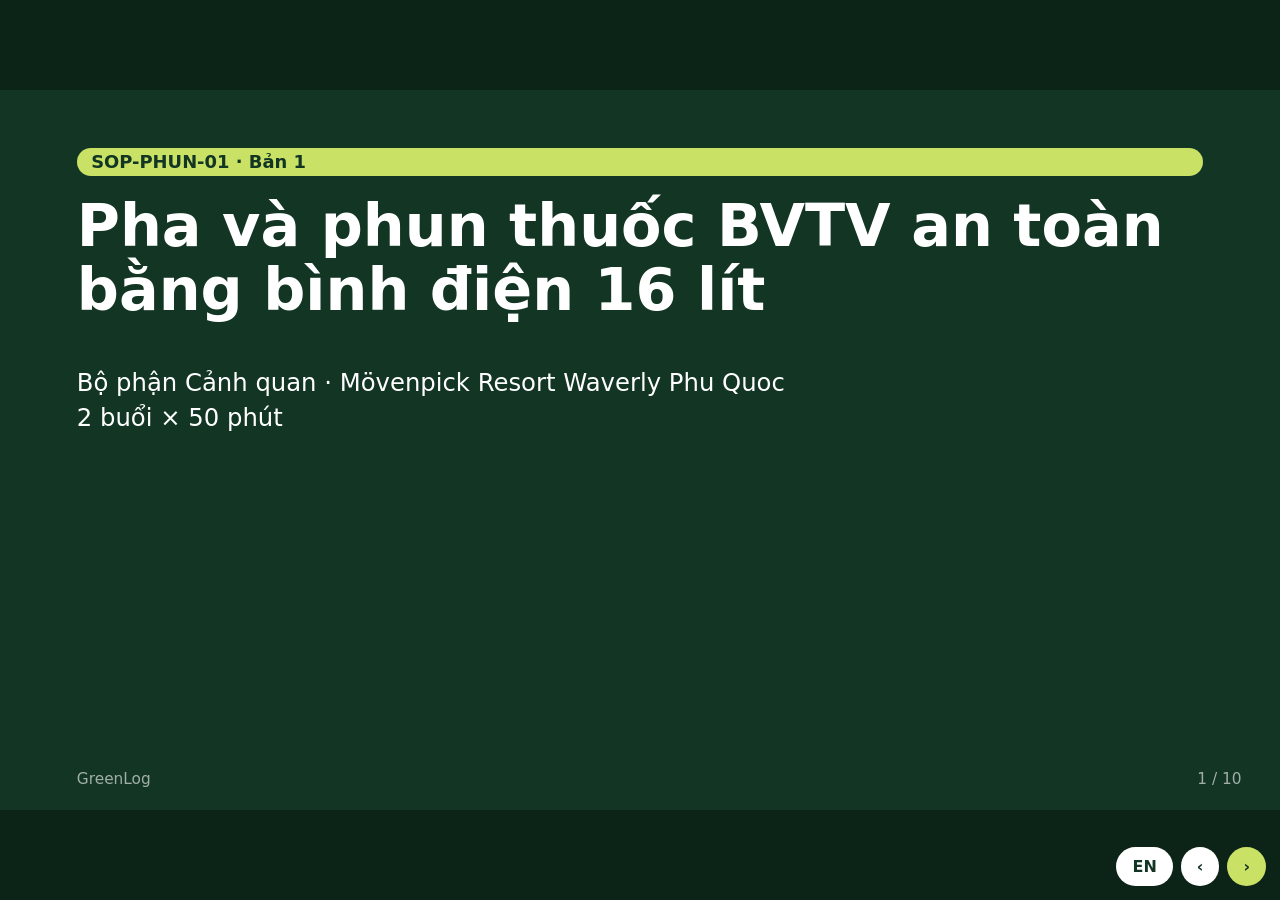
<file: slides/sop-phun-01.html>
<!DOCTYPE html>
<html lang="vi">
<head>
<meta charset="utf-8">
<meta name="viewport" content="width=device-width, initial-scale=1">
<title>SOP-PHUN-01 · Pha và phun thuốc BVTV an toàn</title>
<style>
  :root { --rung: #123524; --rung2: #1F4D2B; --chanh: #C9E265; --kem: #F4F6EE; --cam: #E07A2E; --do: #C0392B; }
  * { box-sizing: border-box; }
  html, body { margin: 0; height: 100%; background: #0c2418; font-family: "Be Vietnam Pro", system-ui, -apple-system, "Segoe UI", Roboto, Arial, sans-serif; }
  .khung { position: fixed; inset: 0; display: flex; align-items: center; justify-content: center; }
  .slide { display: none; width: min(100vw, calc(100vh * 16 / 9)); aspect-ratio: 16 / 9; background: var(--kem); color: var(--rung); padding: 4.5% 6%; position: relative; overflow: hidden; }
  .slide.dang { display: flex; flex-direction: column; }
  .slide.toi { background: var(--rung); color: #fff; }
  .slide h1 { font-size: clamp(22px, 4.6vw, 64px); margin: 0 0 .3em; line-height: 1.1; }
  .slide h2 { font-size: clamp(18px, 3.2vw, 44px); margin: 0 0 .5em; line-height: 1.15; }
  .slide p, .slide li { font-size: clamp(13px, 1.9vw, 27px); line-height: 1.45; }
  .slide ul, .slide ol { margin: 0; padding-left: 1.2em; }
  .slide li { margin: .25em 0; }
  .nhan { display: inline-block; background: var(--chanh); color: var(--rung); font-weight: 700; border-radius: 99px; padding: .2em .8em; font-size: clamp(11px, 1.4vw, 20px); margin-bottom: 1em; }
  .so { position: absolute; right: 3%; bottom: 3%; font-size: clamp(10px, 1.2vw, 16px); opacity: .6; }
  .chan { position: absolute; left: 6%; bottom: 3%; font-size: clamp(10px, 1.2vw, 16px); opacity: .6; }
  .luoi { display: grid; grid-template-columns: repeat(var(--c, 2), 1fr); gap: 3%; flex: 1; align-content: start; }
  .the { background: #fff; border-radius: 18px; padding: 5% 6%; box-shadow: 0 2px 10px rgba(0,0,0,.06); }
  .toi .the { background: var(--rung2); }
  .the b { display: block; font-size: clamp(14px, 2.1vw, 30px); margin-bottom: .2em; }
  .the span { font-size: clamp(12px, 1.6vw, 22px); opacity: .85; }
  .buoc { display: flex; gap: 2%; align-items: stretch; margin: 2% 0; }
  .buoc > div { flex: 1; background: #fff; border-radius: 16px; padding: 3% 2%; text-align: center; border-top: 8px solid var(--chanh); }
  .buoc i { display: block; font-style: normal; font-size: clamp(22px, 4vw, 56px); font-weight: 800; color: var(--rung2); }
  .buoc span { font-size: clamp(11px, 1.5vw, 21px); }
  .canh { background: #FDECEA; border-left: 8px solid var(--do); border-radius: 12px; padding: 2% 3%; margin-top: 2%; }
  .canh p { margin: 0; }
  .nut { position: fixed; bottom: 14px; display: flex; gap: 8px; right: 14px; z-index: 5; }
  .nut button { border: 0; border-radius: 99px; padding: 10px 16px; font: inherit; font-weight: 700; background: var(--chanh); color: var(--rung); cursor: pointer; }
  .nut button.phu { background: #fff; }
  [data-en] { display: none !important; }
  body.en [data-vi] { display: none !important; }
  body.en [data-en] { display: revert !important; }
  body.en .the b[data-en] { display: block !important; }
  @media print { .nut { display: none; } .slide { display: flex !important; page-break-after: always; width: 100vw; } .khung { position: static; display: block; } }
</style>
</head>
<body>
<div class="khung" id="khung">

<section class="slide toi">
  <span class="nhan">SOP-PHUN-01 · <span data-vi>Bản 1</span><span data-en>Version 1</span></span>
  <h1 data-vi>Pha và phun thuốc BVTV an toàn bằng bình điện 16 lít</h1>
  <h1 data-en>Safe mixing and spraying with the 16-litre electric sprayer</h1>
  <p data-vi>Bộ phận Cảnh quan · Mövenpick Resort Waverly Phu Quoc<br>2 buổi × 50 phút</p>
  <p data-en>Landscape Department · Mövenpick Resort Waverly Phu Quoc<br>2 sessions × 50 minutes</p>
  <div class="chan">GreenLog</div>
</section>

<section class="slide">
  <h2 data-vi>Vì sao phải làm đúng?</h2><h2 data-en>Why it matters</h2>
  <div class="luoi" style="--c:3">
    <div class="the"><b data-vi>Sức khỏe của mình</b><b data-en>Your health</b><span data-vi>Thuốc ngấm qua da, mắt, đường thở.</span><span data-en>Products enter through skin, eyes and lungs.</span></div>
    <div class="the"><b data-vi>An toàn cho khách</b><b data-en>Guest safety</b><span data-vi>Resort 5 sao: khách đi bộ, trẻ em chơi trên cỏ.</span><span data-en>5-star resort: guests walk and children play on the lawns.</span></div>
    <div class="the"><b data-vi>Môi trường</b><b data-en>Environment</b><span data-vi>Hồ cá, biển, Vị Garden cung cấp rau cho bếp.</span><span data-en>Fish ponds, the sea, and Vị Garden supplying the kitchen.</span></div>
  </div>
</section>

<section class="slide">
  <span class="nhan" data-vi>Buổi 1</span><span class="nhan" data-en>Session 1</span>
  <h2 data-vi>Nguyên tắc 4 ĐÚNG</h2><h2 data-en>The 4 RIGHTS</h2>
  <div class="luoi" style="--c:2">
    <div class="the"><b data-vi>Đúng thuốc</b><b data-en>Right product</b><span data-vi>Chỉ dùng thuốc trong danh mục app. Thuốc lạ phải chờ Trưởng bộ phận duyệt.</span><span data-en>Only products in the app catalogue. New ones wait for the Landscape Manager's approval.</span></div>
    <div class="the"><b data-vi>Đúng liều</b><b data-en>Right dose</b><span data-vi>Theo liều bình 16 lít trên app. Không tự tăng liều.</span><span data-en>The 16-litre dose in the app. Never increase it.</span></div>
    <div class="the"><b data-vi>Đúng lúc</b><b data-en>Right time</b><span data-vi>Dịch hại mới chớm · trước 9h hoặc sau 16h · không mưa, gió nhẹ.</span><span data-en>Pests just starting · before 9:00 or after 16:00 · no rain, light wind.</span></div>
    <div class="the"><b data-vi>Đúng cách</b><b data-en>Right way</b><span data-vi>Ướt đều tán, cả mặt dưới lá, không để chảy giọt xuống đất.</span><span data-en>Wet the whole canopy incl. undersides, no dripping.</span></div>
  </div>
</section>

<section class="slide">
  <h2 data-vi>Trước khi pha: 5 việc kiểm tra</h2><h2 data-en>Before mixing: 5 checks</h2>
  <ol data-vi>
    <li><b>Đọc nhãn</b>: tên thuốc, hoạt chất, liều, cách ly, cảnh báo.</li>
    <li><b>Bảo hộ</b>: khẩu trang, găng tay, kính, áo dài tay, ủng.</li>
    <li><b>Bình</b>: không rò rỉ, béc thông, pin đủ.</li>
    <li><b>Khu vực</b>: khách, hồ cá, hồ thủy sinh, Vị Garden ở gần?</li>
    <li><b>App</b>: Phun thuốc → vị trí → loại cây → dịch hại → app gợi ý công thức, báo pha kỵ.</li>
  </ol>
  <ol data-en>
    <li><b>Read the label</b>: product, active ingredient, dose, re-entry, warnings.</li>
    <li><b>Protection</b>: mask, gloves, glasses, long sleeves, boots.</li>
    <li><b>Sprayer</b>: no leaks, nozzle clear, battery charged.</li>
    <li><b>Area</b>: guests, fish ponds, aquatic ponds, Vị Garden nearby?</li>
    <li><b>App</b>: Spray → position → plant type → pest → app suggests the formula and flags incompatible mixes.</li>
  </ol>
</section>

<section class="slide">
  <h2 data-vi>Thứ tự pha trong bình 16 lít</h2><h2 data-en>Mixing order in the 16-litre tank</h2>
  <div class="buoc">
    <div><i>1</i><span data-vi>Nửa bình nước sạch</span><span data-en>Half tank of clean water</span></div>
    <div><i>2</i><span data-vi>Bột, hạt (WG, WP)</span><span data-en>Powders, granules (WG, WP)</span></div>
    <div><i>3</i><span data-vi>Dạng nước, dầu (SC, OD, EC)</span><span data-en>Liquids, oils (SC, OD, EC)</span></div>
    <div><i>4</i><span data-vi>Phân bón lá</span><span data-en>Foliar fertiliser</span></div>
    <div><i>5</i><span data-vi>Bám dính (Thần Hổ) · đủ 16 lít</span><span data-en>Sticker (Than Ho) · top up to 16 L</span></div>
  </div>
  <div class="canh"><p data-vi>⚠ App báo <b>pha kỵ</b> thì không pha chung. Ví dụ: Movento không pha với phân bón lá, chlorothalonil.</p><p data-en>⚠ If the app flags an <b>incompatible mix</b>, do not mix. E.g. Movento must not be mixed with foliar fertiliser or chlorothalonil.</p></div>
</section>

<section class="slide">
  <h2 data-vi>Liều thường dùng · bình 16 lít</h2><h2 data-en>Common doses · 16-litre tank</h2>
  <div class="luoi" style="--c:3">
    <div class="the"><b>Movento 150OD</b><span data-vi>16 ml · rệp sáp, rệp muội</span><span data-en>16 ml · mealybug, aphids</span></div>
    <div class="the"><b>Radiant 60SC</b><span data-vi>15 ml (1 gói) · bọ trĩ</span><span data-en>15 ml (1 sachet) · thrips</span></div>
    <div class="the"><b>Prevathon 5SC</b><span data-vi>15 ml · sâu ăn lá</span><span data-en>15 ml · caterpillars</span></div>
    <div class="the"><b>Aliette 800WG</b><span data-vi>40 g · thối rễ</span><span data-en>40 g · root rot</span></div>
    <div class="the"><b>Paramax 400SC</b><span data-vi>16 ml · đốm lá, thán thư</span><span data-en>16 ml · leaf spot, anthracnose</span></div>
    <div class="the"><b>Thần Hổ</b><span data-vi>5 ml · cho vào sau cùng</span><span data-en>5 ml · add last</span></div>
  </div>
  <p style="margin-top:2%;opacity:.7" data-vi>Luôn kiểm tra lại liều trên app trước khi pha. Liều trên app lấy từ nhãn thuốc.</p>
  <p style="margin-top:2%;opacity:.7" data-en>Always check the dose in the app before mixing. App doses come from the product labels.</p>
</section>

<section class="slide toi">
  <span class="nhan" data-vi>Buổi 2</span><span class="nhan" data-en>Session 2</span>
  <h2 data-vi>Khi phun</h2><h2 data-en>While spraying</h2>
  <ul data-vi>
    <li>Đặt biển "Đang phun thuốc" ở lối đi.</li>
    <li>Đứng <b>đầu gió</b>, phun từ trên xuống, đi lùi.</li>
    <li>Khách đi tới, gió mạnh, trời mưa → <b>dừng ngay</b>.</li>
    <li>Không ăn, uống, hút thuốc khi pha và phun.</li>
    <li><b>Decis</b>: không dùng gần hồ cá, hồ thủy sinh.</li>
    <li>Gần Vị Garden: báo Trưởng bộ phận trước. App khóa thu hoạch đến hết cách ly.</li>
  </ul>
  <ul data-en>
    <li>Place a "Spraying in progress" sign on paths.</li>
    <li>Stand <b>upwind</b>, spray top to bottom, walk backwards.</li>
    <li>Guests approach, strong wind, rain → <b>stop at once</b>.</li>
    <li>No eating, drinking or smoking while mixing or spraying.</li>
    <li><b>Decis</b>: never near fish or aquatic ponds.</li>
    <li>Near Vị Garden: tell the Landscape Manager first. The app blocks harvest until re-entry ends.</li>
  </ul>
</section>

<section class="slide">
  <h2 data-vi>Sau khi phun</h2><h2 data-en>After spraying</h2>
  <div class="luoi" style="--c:2">
    <div class="the"><b data-vi>Rửa bình 3 lần</b><b data-en>Rinse the tank 3 times</b><span data-vi>Nước rửa phun lại lên khu vừa phun. Không đổ cống, hồ, biển.</span><span data-en>Spray rinse water back on the treated area. Never into drains, ponds or the sea.</span></div>
    <div class="the"><b data-vi>Vỏ chai, gói</b><b data-en>Empty packaging</b><span data-vi>Bỏ vào thùng bao bì thuốc BVTV ở kho. Không đốt, không vứt rác chung.</span><span data-en>Into the pesticide packaging bin in the store. Never burn or bin with general waste.</span></div>
    <div class="the"><b data-vi>Vệ sinh cá nhân</b><b data-en>Personal hygiene</b><span data-vi>Tắm, thay đồ, giặt riêng quần áo phun.</span><span data-en>Shower, change, wash spraying clothes separately.</span></div>
    <div class="the"><b data-vi>Ghi trên app ngay</b><b data-en>Record in the app now</b><span data-vi>Số bình, vị trí, ảnh. Mưa sau khi phun → "☔ Bị mưa rửa trôi".</span><span data-en>Tanks, positions, photo. Rain afterwards → "☔ Washed off by rain".</span></div>
  </div>
</section>

<section class="slide">
  <h2 data-vi>Khi bị nhiễm thuốc</h2><h2 data-en>If contaminated</h2>
  <div class="luoi" style="--c:2">
    <div class="the"><b data-vi>Dính da</b><b data-en>On skin</b><span data-vi>Cởi đồ dính thuốc, rửa xà phòng và nhiều nước.</span><span data-en>Remove clothing, wash with soap and plenty of water.</span></div>
    <div class="the"><b data-vi>Vào mắt</b><b data-en>In the eyes</b><span data-vi>Rửa nước sạch liên tục ít nhất 15 phút.</span><span data-en>Rinse with clean running water for at least 15 minutes.</span></div>
    <div class="the"><b data-vi>Hít phải</b><b data-en>Inhaled</b><span data-vi>Ra chỗ thoáng, ngồi nghỉ, báo tổ trưởng.</span><span data-en>Move to fresh air, sit down, tell the team leader.</span></div>
    <div class="the"><b data-vi>Nuốt phải</b><b data-en>Swallowed</b><span data-vi>Không tự gây nôn nếu nhãn không hướng dẫn. Gọi 115, mang theo chai hoặc ảnh nhãn.</span><span data-en>Do not induce vomiting unless the label says so. Call 115, bring the bottle or a label photo.</span></div>
  </div>
  <div class="canh"><p data-vi>Mọi trường hợp: báo tổ trưởng và Trưởng bộ phận ngay, ghi bằng nút ⚠ Báo khó khăn.</p><p data-en>Always tell the team leader and the Landscape Manager at once and record it with ⚠ Report challenge.</p></div>
</section>

<section class="slide toi">
  <h2 data-vi>Kiểm tra cuối lớp</h2><h2 data-en>End-of-class check</h2>
  <ul data-vi>
    <li>Câu hỏi nhanh: giảng viên bốc ngẫu nhiên người trả lời (không chấm điểm).</li>
    <li>Đề thi nhanh 10 câu (tùy chọn) trên app.</li>
    <li>Thực hành: mỗi người pha đúng 1 bình theo công thức app, tổ trưởng kiểm tra.</li>
    <li>7 ngày sau: tổ trưởng chấm điểm hiện trường theo SOP này.</li>
  </ul>
  <ul data-en>
    <li>Quick questions: the trainer picks people at random (not graded).</li>
    <li>Optional 10-question quick quiz in the app.</li>
    <li>Practice: each trainee mixes one tank from the app formula, checked by the team leader.</li>
    <li>7 days later: the team leader scores the site against this SOP.</li>
  </ul>
  <div class="chan">GreenLog · SOP-PHUN-01</div>
</section>

</div>
<div class="nut"><button class="phu" id="ngonngu">EN</button><button class="phu" id="lui">‹</button><button id="toi">›</button></div>
<script>
  const ds = [...document.querySelectorAll('.slide')]; let i = 0;
  const q = new URLSearchParams(location.search); if (q.get('lang') === 'en') document.body.classList.add('en');
  try { if (!q.get('lang') && localStorage.getItem('gl_lang') === '"en"') document.body.classList.add('en'); } catch (e) {}
  const nn = document.getElementById('ngonngu');
  const ve = () => { ds.forEach((s, k) => { s.classList.toggle('dang', k === i); let so = s.querySelector('.so'); if (!so) { so = document.createElement('div'); so.className = 'so'; s.appendChild(so); } so.textContent = (k + 1) + ' / ' + ds.length; }); nn.textContent = document.body.classList.contains('en') ? 'VI' : 'EN'; };
  const di = (d) => { i = Math.max(0, Math.min(ds.length - 1, i + d)); ve(); };
  document.getElementById('toi').onclick = () => di(1); document.getElementById('lui').onclick = () => di(-1);
  nn.onclick = () => { document.body.classList.toggle('en'); ve(); };
  document.addEventListener('keydown', (e) => { if (['ArrowRight', 'PageDown', ' '].includes(e.key)) di(1); if (['ArrowLeft', 'PageUp'].includes(e.key)) di(-1); });
  let x0 = null; document.addEventListener('touchstart', (e) => { x0 = e.touches[0].clientX; }); document.addEventListener('touchend', (e) => { if (x0 == null) return; const dx = e.changedTouches[0].clientX - x0; if (Math.abs(dx) > 40) di(dx < 0 ? 1 : -1); x0 = null; });
  document.getElementById('khung').addEventListener('click', (e) => { if (e.clientX > innerWidth / 2) di(1); else di(-1); });
  ve();
</script>
</body>
</html>
</file>
<file: css/app.css>
:root {
  --nen: #F4F7F3; --the: #FFFFFF; --chu: #14231A; --mo: #5B6B60; --vien: #C9D3CB; --vien2: #E6EDE7;
  --xanh: #1E6B3B; --xanh-nhat: #E6F1E8; --cam: #9A5B00; --cam-nhat: #FFF3DC; --do: #B42318; --do-nhat: #FDECEA;
  --cam2: #D9621E; --bo: 12px;
}
* { box-sizing: border-box; -webkit-tap-highlight-color: transparent; }
html, body { margin: 0; background: var(--nen); color: var(--chu); font: 15px/1.45 'Be Vietnam Pro', system-ui, -apple-system, 'Segoe UI', Roboto, sans-serif; }
body { min-height: 100vh; padding-bottom: calc(72px + env(safe-area-inset-bottom)); }
button, input, select, textarea { font: inherit; color: inherit; }
h1, h2, h3 { margin: 0; line-height: 1.25; }
.an { display: none !important; }

/* đầu trang */
.dau { position: sticky; top: 0; z-index: 5; background: var(--xanh); color: #fff; padding: calc(10px + env(safe-area-inset-top)) 16px 12px; display: flex; align-items: center; gap: 10px; }
.dau img { width: 30px; height: 30px; border-radius: 8px; background: #fff; }
.dau .tieude { flex: 1; min-width: 0; }
.dau .tieude b { display: block; font-size: 17px; }
.dau .tieude small { opacity: .85; font-size: 12px; }
.dau .nut-tron { background: rgba(255,255,255,.15); border: 0; color: #fff; border-radius: 10px; padding: 6px 10px; font-size: 13px; }
.bang-thu { background: var(--cam-nhat); color: var(--cam); font-size: 12px; text-align: center; padding: 6px 12px; }

main { padding: 14px 14px 24px; max-width: 720px; margin: 0 auto; }

/* thẻ */
.the { background: var(--the); border: 1px solid var(--vien2); border-radius: var(--bo); padding: 14px; margin-bottom: 12px; }
.the h2 { font-size: 16px; margin-bottom: 10px; }
.the h3 { font-size: 15px; }
.mo { color: var(--mo); font-size: 13px; }
.hang { display: flex; align-items: center; gap: 10px; }
.hang > .gian { flex: 1; min-width: 0; }
.luoi2 { display: grid; grid-template-columns: 1fr 1fr; gap: 10px; }
.so-lon { font-size: 26px; font-weight: 700; }

/* nút */
.nut { display: inline-flex; align-items: center; justify-content: center; gap: 6px; min-height: 48px; padding: 0 16px; border-radius: var(--bo);
  border: 1px solid var(--vien); background: var(--the); font-weight: 600; cursor: pointer; }
.nut.chinh { background: var(--xanh); border-color: var(--xanh); color: #fff; }
.nut.do { background: var(--do); border-color: var(--do); color: #fff; }
.nut.nho { min-height: 36px; padding: 0 12px; font-size: 13px; border-radius: 10px; }
.nut.rong { width: 100%; }
.nut:disabled { opacity: .5; }
.nhom-nut { display: flex; gap: 8px; }
.nhom-nut > * { flex: 1; }

/* chip / nhãn */
.chip { display: inline-flex; align-items: center; padding: 3px 10px; border-radius: 999px; font-size: 12px; font-weight: 600; background: var(--vien2); color: var(--chu); white-space: nowrap; }
.chip.xanh { background: var(--xanh-nhat); color: var(--xanh); }
.chip.cam { background: var(--cam-nhat); color: var(--cam); }
.chip.do { background: var(--do-nhat); color: var(--do); }
.chon { display: flex; gap: 6px; overflow-x: auto; padding-bottom: 4px; margin-bottom: 10px; scrollbar-width: none; }
.chon button { flex: none; border: 1px solid var(--vien); background: var(--the); border-radius: 999px; padding: 8px 14px; font-size: 13px; font-weight: 600; }
.chon button.dang { background: var(--xanh); border-color: var(--xanh); color: #fff; }

/* thanh tiến độ */
.thanh { height: 10px; border-radius: 6px; background: var(--vien2); overflow: hidden; }
.thanh > i { display: block; height: 100%; background: var(--xanh); border-radius: 6px; }
.thanh.cam > i { background: var(--cam2); }
.thanh.do > i { background: var(--do); }

/* danh sách */
.ds { background: var(--the); border: 1px solid var(--vien2); border-radius: var(--bo); overflow: hidden; margin-bottom: 12px; }
.ds .muc { display: flex; align-items: center; gap: 10px; padding: 12px 14px; border-top: 1px solid var(--vien2); min-height: 56px; }
.ds .muc:first-child { border-top: 0; }
.ds .nhom-ten { background: var(--nen); padding: 8px 14px; font-size: 12px; font-weight: 700; color: var(--mo); text-transform: uppercase; letter-spacing: .3px; }

/* điểm danh: 3 nút trạng thái */
.tt3 { display: flex; gap: 4px; flex: none; }
.tt3 button { border: 1px solid var(--vien); background: var(--the); border-radius: 10px; padding: 8px 8px; font-size: 12px; font-weight: 600; min-width: 54px; }
.tt3 button.co.dang { background: var(--xanh); color: #fff; border-color: var(--xanh); }
.tt3 button.vang.dang { background: var(--do); color: #fff; border-color: var(--do); }
.tt3 button.som.dang { background: var(--cam2); color: #fff; border-color: var(--cam2); }

/* ô tick định kỳ */
.tick { width: 44px; height: 44px; flex: none; border-radius: 12px; border: 2px solid var(--vien); background: var(--the); display: grid; place-items: center; font-size: 20px; color: transparent; }
.tick.xong { background: var(--xanh); border-color: var(--xanh); color: #fff; }
.tick.them { background: var(--xanh-nhat); border-color: var(--xanh); color: var(--xanh); font-size: 13px; font-weight: 700; }

/* biểu mẫu */
label.o { display: block; margin-bottom: 12px; }
label.o > span { display: block; font-size: 13px; font-weight: 600; margin-bottom: 6px; }
input[type=text], input[type=search], input[type=time], select, textarea { width: 100%; border: 1px solid var(--vien); border-radius: 10px; background: var(--the); padding: 12px; min-height: 48px; }
textarea { min-height: 84px; resize: vertical; }
.o-anh { display: grid; grid-template-columns: 1fr 1fr; gap: 8px; }
.o-anh button { height: 92px; border-radius: 12px; border: 2px dashed var(--xanh); background: var(--xanh-nhat); color: var(--xanh); font-weight: 600; }
.o-anh button.phu { border-color: var(--vien); background: var(--the); color: var(--chu); }
.xem-anh { width: 100%; max-height: 260px; object-fit: cover; border-radius: 12px; margin-top: 8px; background: var(--vien2); }

/* thanh dưới */
nav.duoi { position: fixed; left: 0; right: 0; bottom: 0; z-index: 6; background: var(--the); border-top: 1px solid var(--vien2); display: flex; padding-bottom: env(safe-area-inset-bottom); }
nav.duoi a { flex: 1; text-align: center; padding: 8px 2px 10px; font-size: 11px; font-weight: 600; color: var(--mo); text-decoration: none; }
nav.duoi a .bt { display: block; font-size: 22px; line-height: 28px; }
nav.duoi a.dang { color: var(--xanh); }

/* cửa sổ nổi */
.lop-phu { position: fixed; inset: 0; background: rgba(20,35,26,.45); z-index: 20; display: flex; align-items: flex-end; justify-content: center; }
.hop { background: var(--the); width: 100%; max-width: 560px; border-radius: 18px 18px 0 0; padding: 18px 16px calc(18px + env(safe-area-inset-bottom)); max-height: 88vh; overflow: auto; }
.hop h2 { font-size: 17px; margin-bottom: 12px; }
.bao { position: fixed; left: 50%; bottom: calc(86px + env(safe-area-inset-bottom)); transform: translateX(-50%); background: var(--chu); color: #fff; padding: 10px 16px; border-radius: 10px; z-index: 30; font-size: 14px; max-width: 90vw; text-align: center; }
.bao.loi { background: var(--do); }
.dang-tai { text-align: center; color: var(--mo); padding: 40px 0; }

/* màn đăng nhập */
.vao { min-height: 100vh; display: flex; flex-direction: column; align-items: center; justify-content: center; padding: 24px; text-align: center; }
.vao img.logo { width: 260px; max-width: 80vw; margin-bottom: 18px; }
.vao .hop-vao { width: 100%; max-width: 380px; }
.vao .chon-nguoi .nut { width: 100%; margin-bottom: 8px; justify-content: flex-start; }

/* ---- bổ sung 0.2 ---- */
.hop-dau { display: flex; align-items: center; gap: 10px; margin-bottom: 12px; }
.hop-dau h2 { flex: 1; margin: 0 !important; }
.hop-dau .x { border: 0; background: var(--vien2); width: 36px; height: 36px; border-radius: 50%; font-size: 16px; }
.hop.rong { max-width: 720px; }
.lop-phu.den { background: rgba(0,0,0,.85); }
.tim { margin-bottom: 10px; }
.ds2 { display: flex; flex-direction: column; gap: 6px; }
.dong2 { text-align: left; border: 1px solid var(--vien2); background: var(--the); border-radius: 10px; padding: 12px 14px; display: flex; flex-direction: column; gap: 2px; }
.dong2 b { font-weight: 600; }
.dong2 small { color: var(--mo); font-size: 12px; }
.dong2.nhom { flex-direction: row; justify-content: space-between; align-items: center; background: var(--nen); }
.dong2.ca { background: var(--xanh-nhat); border-color: var(--xanh); }
.lui { border: 0; background: none; color: var(--xanh); font-weight: 700; text-align: left; padding: 6px 0 8px; font-size: 15px; }
.o-chon { width: 100%; display: flex; align-items: center; justify-content: space-between; gap: 8px; border: 1px solid var(--vien); border-radius: 10px; background: var(--the); padding: 12px; min-height: 48px; text-align: left; }
.o-chon .gt { flex: 1; }
.o-anh3 { display: grid; grid-template-columns: repeat(3, 1fr); gap: 8px; }
.o-anh3 button { height: 76px; border-radius: 12px; border: 2px dashed var(--xanh); background: var(--xanh-nhat); color: var(--xanh); font-weight: 600; font-size: 13px; line-height: 1.5; }
.o-anh3 button + button { border-color: var(--vien); background: var(--the); color: var(--chu); }
.luoi-anh { display: grid; grid-template-columns: repeat(auto-fill, minmax(84px, 1fr)); gap: 6px; margin-top: 8px; }
.anh-nho { position: relative; }
.anh-nho img { width: 100%; aspect-ratio: 1; object-fit: cover; border-radius: 8px; display: block; }
.anh-nho button { position: absolute; top: 4px; right: 4px; width: 26px; height: 26px; border-radius: 50%; border: 0; background: rgba(0,0,0,.6); color: #fff; font-size: 12px; }
.anh-xem { width: 96px; height: 96px; object-fit: cover; border-radius: 8px; margin: 0 6px 6px 0; background: var(--vien2); cursor: zoom-in; }
.chon.boc { flex-wrap: wrap; overflow: visible; }
.mic { margin-top: 6px; }
.o > .mo { font-size: 12px; }
.the-viec { display: flex; align-items: center; gap: 12px; background: var(--the); border: 1px solid var(--vien2); border-radius: var(--bo); padding: 14px; margin-bottom: 8px; color: inherit; text-decoration: none; }
.the-viec .bt { font-size: 26px; width: 40px; text-align: center; flex: none; }
.the-viec .gian { flex: 1; min-width: 0; }
.the-viec b { display: block; }
.thanh-duoi { position: fixed; left: 0; right: 0; bottom: calc(60px + env(safe-area-inset-bottom)); z-index: 7; padding: 10px 14px; background: linear-gradient(transparent, var(--nen) 30%); }
.thanh-duoi .nut { width: 100%; max-width: 692px; display: flex; margin: 0 auto; box-shadow: 0 4px 14px rgba(0,0,0,.15); }
.bang-viec { background: var(--xanh); color: #fff; border-radius: var(--bo); padding: 12px 14px; margin-bottom: 12px; display: flex; align-items: center; gap: 10px; }
.bang-viec b { font-size: 17px; display: block; }
.bang-viec .nut { background: rgba(255,255,255,.15); border-color: rgba(255,255,255,.4); color: #fff; }
.chon-vt { width: 30px; height: 30px; flex: none; border-radius: 8px; border: 2px solid var(--vien); display: grid; place-items: center; color: transparent; font-weight: 700; }
.muc.da-chon { background: var(--xanh-nhat); }
.muc.da-chon .chon-vt { background: var(--xanh); border-color: var(--xanh); color: #fff; }
.muc.da-lam .chon-vt { background: var(--vien2); border-color: var(--vien2); color: var(--xanh); }
.luoi-o { display: grid; grid-template-columns: repeat(3, 1fr); gap: 8px; margin-bottom: 12px; }
.luoi-o a, .luoi-o button { background: var(--the); border: 1px solid var(--vien2); border-radius: var(--bo); padding: 12px 6px; text-align: center; color: inherit; text-decoration: none; font-size: 12px; font-weight: 600; min-height: 84px; display: flex; flex-direction: column; align-items: center; justify-content: center; gap: 4px; }
.luoi-o .bt { font-size: 26px; }
.tt3b { display: flex; gap: 4px; flex: none; }
.tt3b button { border: 1px solid var(--vien); background: var(--the); border-radius: 10px; padding: 8px 6px; font-size: 11px; font-weight: 600; min-width: 52px; }
.tt3b button.dang[data-t="Đã tưới"] { background: var(--xanh); color: #fff; border-color: var(--xanh); }
.tt3b button.dang[data-t="Không cần (mưa)"] { background: #2E6DA4; color: #fff; border-color: #2E6DA4; }
.tt3b button.dang[data-t="Chưa tưới được"] { background: var(--do); color: #fff; border-color: var(--do); }
.lich { display: grid; grid-template-columns: repeat(7, 1fr); gap: 3px; }
.lich .th { text-align: center; font-size: 11px; color: var(--mo); font-weight: 700; padding: 4px 0; }
.lich .ng { background: var(--the); border: 1px solid var(--vien2); border-radius: 8px; min-height: 58px; padding: 3px; font-size: 11px; cursor: pointer; overflow: hidden; }
.lich .ng.ngoai { opacity: .35; }
.lich .ng.hn { border: 2px solid var(--xanh); }
.lich .ng .s { font-weight: 700; }
.cham { display: inline-block; width: 7px; height: 7px; border-radius: 50%; margin: 1px; }
.c-dinhky { background: #1E6B3B; } .c-khan { background: #B42318; } .c-cao { background: #D9621E; } .c-duan { background: #2E6DA4; }
.c-sukien { background: #7A3FB0; } .c-xam { background: #8A958D; } .c-cachly { background: #F2B25C; }
table.bang { width: 100%; border-collapse: collapse; font-size: 12px; background: var(--the); }
table.bang th, table.bang td { border: 1px solid var(--vien2); padding: 6px; text-align: left; white-space: nowrap; }
table.bang th { background: var(--nen); position: sticky; top: 0; }
.cuon { overflow: auto; max-height: 70vh; border-radius: var(--bo); border: 1px solid var(--vien2); margin-bottom: 12px; }
.dong-sp { display: grid; grid-template-columns: 1fr 90px 36px; gap: 6px; align-items: center; margin-bottom: 6px; }
.dong-sp input { min-height: 44px; padding: 8px; }
.dong-sp .xx { border: 0; background: var(--do-nhat); color: var(--do); border-radius: 8px; height: 40px; }
.sao { display: flex; gap: 4px; }
.sao button { width: 40px; height: 40px; border-radius: 10px; border: 1px solid var(--vien); background: var(--the); font-weight: 700; }
.sao button.dang { background: var(--xanh); color: #fff; border-color: var(--xanh); }
input[type=number], input[type=date], input[type=datetime-local] { width: 100%; border: 1px solid var(--vien); border-radius: 10px; background: var(--the); padding: 12px; min-height: 48px; }
.canh-bao { background: var(--cam-nhat); color: var(--cam); border-radius: 10px; padding: 10px 12px; font-size: 13px; margin-bottom: 12px; }
.canh-bao.do { background: var(--do-nhat); color: var(--do); }

.nut-zalo { background: #0068FF; border-color: #0068FF; color: #fff; margin-top: 8px; }

/* ===== GreenLog 0.3 ===== */
html[data-chu="to"] body { zoom: 1.12; }
html[data-chu="rat-to"] body { zoom: 1.25; }
.bang-hang { background: #FFF7E6; color: var(--cam); font-size: 13px; padding: 8px 14px; text-align: center; }
.bao-hoan { display: flex; align-items: center; gap: 12px; overflow: hidden; }
.bao-hoan button { background: #fff; color: var(--chu); border: 0; border-radius: 8px; padding: 6px 10px; font-weight: 700; }
.bao-hoan i { position: absolute; left: 0; bottom: 0; height: 3px; background: #F2C46B; animation: hoan 10s linear forwards; }
@keyframes hoan { from { width: 100%; } to { width: 0; } }
.tieu-nhom { font-size: 15px; margin: 14px 2px 8px; }
.tieu-nhom span { font-weight: 500; color: var(--mo); font-size: 13px; }
.tieu-nhom.hn { color: var(--xanh); }
.nhan-o { display: block; font-size: 13px; font-weight: 600; margin-bottom: 6px; }
.luoi-viec { display: grid; grid-template-columns: repeat(auto-fill, minmax(98px, 1fr)); gap: 8px; }
.o-viec { background: var(--the); border: 1px solid var(--vien2); border-radius: 14px; padding: 10px 6px; display: flex; flex-direction: column; align-items: center; gap: 4px; text-align: center; color: inherit; text-decoration: none; transition: opacity .2s; }
.o-viec b { font-size: 13px; line-height: 1.2; }
.o-viec small { font-size: 11px; color: var(--mo); }
.ma-tran { display: grid; grid-template-columns: 76px repeat(3, 1fr); gap: 6px; align-items: stretch; }
.ma-tran .cot { font-size: 12px; color: var(--mo); text-align: center; align-self: end; }
.hang-mt { font-size: 13px; font-weight: 700; align-self: center; }
.o-mt { background: var(--the); border: 1px solid var(--vien2); border-radius: 12px; padding: 6px 4px 8px; display: flex; flex-direction: column; align-items: center; gap: 3px; color: inherit; text-decoration: none; transition: opacity .2s; }
.o-mt b { font-size: 12px; }
.o-mt small.dang { font-size: 10px; color: #9A6B00; }
.o-trong { border-radius: 12px; background: var(--vien2); opacity: .5; min-height: 84px; }
.thanh-nho { width: 80%; height: 4px; background: var(--vien2); border-radius: 2px; overflow: hidden; }
.thanh-nho i { display: block; height: 4px; }
.bang-viec svg { flex: none; }
.buoc { display: flex; align-items: center; gap: 8px; font-weight: 700; font-size: 14px; margin: 10px 2px 8px; }
.buoc span { width: 24px; height: 24px; border-radius: 12px; border: 1.5px solid var(--xanh); color: var(--xanh); display: inline-grid; place-items: center; font-size: 12px; }
.buoc-nho { font-size: 12px; font-weight: 600; color: var(--mo); margin: 4px 2px 4px; }
.hai-nut { display: grid; grid-template-columns: 1fr 1fr; gap: 8px; }
.hai-nut button { min-height: 48px; border-radius: 12px; border: 1px solid var(--vien); background: var(--the); font-weight: 700; font-size: 14px; }
.hai-nut button.dang.xanh { background: var(--xanh); border-color: var(--xanh); color: #fff; }
.hai-nut button.dang.vang { background: #D9A93E; border-color: #D9A93E; color: #fff; }
.chu-thich { display: flex; flex-wrap: wrap; gap: 10px; font-size: 12px; color: var(--mo); margin: 4px 2px 8px; }
.chu-thich i { display: inline-block; width: 12px; height: 12px; border-radius: 3px; border: 1px solid var(--vien); margin-right: 4px; vertical-align: -2px; background: var(--the); }
.chu-thich i.xong { background: var(--xanh); border-color: var(--xanh); } .chu-thich i.dang { background: #F2C46B; border-color: #D9A93E; } .chu-thich i.c { background: #fff; border: 2px solid var(--xanh); }
.chu-thich i.mua { background: #2E6DA4; border-color: #2E6DA4; } .chu-thich i.chua { background: var(--do); border-color: var(--do); }
.luoi-villa { display: grid; grid-template-columns: repeat(auto-fill, minmax(60px, 1fr)); gap: 6px; }
.o-villa { min-height: 62px; border-radius: 12px; border: 1px solid #C9D3CB; background: var(--the); display: flex; flex-direction: column; align-items: center; justify-content: center; gap: 2px; padding: 4px 2px; }
.o-villa b { font-size: 14px; } .o-villa small { font-size: 10px; opacity: .85; line-height: 1.1; text-align: center; }
.o-villa.xong { background: var(--xanh); border-color: var(--xanh); color: #fff; }
.o-villa.motphan { background: var(--xanh-nhat); border-color: var(--xanh); }
.o-villa.dang { background: #F2C46B; border-color: #D9A93E; }
.o-villa.chon { border: 2px solid var(--xanh); color: var(--xanh); background: #fff; box-shadow: 0 0 0 2px var(--xanh-nhat); }
.mat3 { display: flex; gap: 2px; }
.mat3 i { width: 10px; height: 4px; border-radius: 2px; background: var(--vien2); }
.mat3 i.xong { background: #A9D8B5; } .o-villa:not(.xong) .mat3 i.xong { background: var(--xanh); } .mat3 i.dang { background: #D9A93E; } .mat3 i.c { background: var(--xanh); }
.muc.dang-lam { background: #FFF8E8; } .muc.dang-lam .chon-vt { background: #F2C46B; border-color: #D9A93E; color: var(--chu); }
.hang-tuoi { display: flex; align-items: center; gap: 6px; padding: 7px 0; border-top: 1px solid var(--vien2); }
.hang-tuoi:first-child { border-top: 0; }
.hang-tuoi > b { width: 86px; font-size: 13px; flex: none; }
.hang-tuoi .tt3b { margin-left: auto; }
.mat-tuoi { flex: 1; min-height: 44px; border-radius: 10px; border: 1px dashed #B9C6BC; background: var(--the); font-size: 12px; font-weight: 600; display: flex; flex-direction: column; align-items: center; justify-content: center; line-height: 1.1; }
.mat-tuoi small { font-size: 10px; font-weight: 500; }
.mat-tuoi.xong { background: var(--xanh); color: #fff; border: 1px solid var(--xanh); }
.mat-tuoi.mua { background: #DCEBF8; color: #2E6DA4; border: 1px solid #9CC3E6; }
.mat-tuoi.chua { background: var(--do-nhat); color: var(--do); border: 1px solid var(--do); }
.mat-tuoi.moi { box-shadow: 0 0 0 2px #F2C46B; }
.nut.mua { background: #2E6DA4; border-color: #2E6DA4; color: #fff; }
.so-vua { font-size: 20px; font-weight: 700; }
.so-the { display: flex; align-items: center; gap: 10px; color: inherit; text-decoration: none; margin-bottom: 0; }
.so-the b { display: block; font-size: 24px; line-height: 1.1; } .so-the small { display: block; font-size: 12px; color: var(--mo); }
.luoi-kpi { display: grid; grid-template-columns: repeat(auto-fill, minmax(160px, 1fr)); gap: 8px; margin-bottom: 12px; }
.dong-vc { display: flex; align-items: center; gap: 10px; padding: 8px 0; border-top: 1px solid var(--vien2); }
.tron { width: 42px; height: 42px; border-radius: 12px; border: 1px solid var(--vien); background: var(--the); font-size: 22px; font-weight: 700; flex: none; }
.tron.chinh { background: var(--xanh); border-color: var(--xanh); color: #fff; }
.goi-y-thuoc { border-left: 4px solid var(--xanh); }
.dong-goiy { display: flex; align-items: baseline; gap: 6px; padding: 8px 0; border-top: 1px solid var(--vien2); }
.dong-goiy .gian small { display: block; color: var(--mo); font-size: 12px; } .dong-goiy .lieu { color: var(--xanh); font-size: 18px; } .dong-goiy > small { color: var(--mo); font-size: 11px; }
.chon button.goi-y { border-color: var(--xanh); color: var(--xanh); }
.chon.boc { flex-wrap: wrap; overflow: visible; }
.chon button small { opacity: .75; font-weight: 500; }
.luoi-nam { display: grid; grid-template-columns: repeat(3, 1fr); gap: 8px; }
.o-thang { background: var(--the); border: 1px solid var(--vien2); border-radius: 12px; padding: 10px; text-align: left; display: flex; flex-direction: column; gap: 2px; }
.o-thang span { font-size: 12px; color: var(--mo); } .o-thang div { font-size: 11px; }
.bien-ban h1 { font-size: 17px; color: var(--xanh); } .bien-ban h2 { font-size: 14px; margin-top: 12px; } .bien-ban pre { white-space: pre-wrap; font: inherit; margin: 4px 0; }
.luoi-o a .bt svg { display: block; margin: 0 auto; }
nav.duoi .bt svg { display: block; margin: 0 auto; }
</file>
<file: css/v04.css>
/* GreenLog 0.4 – chủ đề xanh rừng + xanh chanh, bảng điều khiển trên máy tính, thanh dưới nổi trên điện thoại */
:root {
  --nen: #F2F5EF; --the: #FFFFFF; --chu: #14261B; --mo: #5F6F64; --vien: #CFD8CF; --vien2: #E4EBE3;
  --xanh: #1F4D2B; --xanh-dam: #123524; --xanh-nhat: #E5F4E4; --chanh: #C9E265; --chanh2: #E6F2B5;
  --cam: #8A5A12; --cam-nhat: #FCEBDD; --do: #B33A36; --do-nhat: #FBE3E2; --vang: #E9C46A; --cam2: #E8913A; --bo: 14px;
}
body { padding-bottom: calc(96px + env(safe-area-inset-bottom)); font-size: 16px; }
.nut.chinh { background: var(--xanh-dam); border-color: var(--xanh-dam); }
.nut.chanh { background: var(--chanh); border-color: var(--chanh); color: var(--xanh-dam); }
.chip.chanh { background: var(--chanh); color: var(--xanh-dam); }
.chip.vang { background: #F9EEDA; color: #8A6A12; }
.chon button.dang { background: var(--xanh-dam); border-color: var(--xanh-dam); }
.thanh > i { background: linear-gradient(90deg, #1F6B35, #8DC63F); }
.thanh.cam > i { background: var(--vang); } .thanh.do > i { background: var(--do); }
.the { border-radius: 18px; box-shadow: 0 1px 2px rgba(0,0,0,.04); }

/* đầu trang điện thoại */
.dau { background: var(--xanh-dam); border-radius: 0 0 22px 22px; padding-bottom: 16px; }
.dau .nut-tron.av { width: 40px; height: 40px; border-radius: 50%; background: var(--chanh); color: var(--xanh-dam); font-weight: 700; padding: 0; }
.dau img { background: transparent; }

/* thanh dưới nổi, nút ＋ giữa */
nav.duoi { left: 12px; right: 12px; bottom: calc(10px + env(safe-area-inset-bottom)); border-radius: 26px; background: var(--xanh-dam); border: 0; box-shadow: 0 8px 24px rgba(18,53,36,.35); padding: 4px 6px; align-items: center; }
nav.duoi a { color: #B9C9BC; font-size: 11.5px; }
nav.duoi a.dang { color: var(--chanh); }
nav.duoi a.cong { flex: none; width: 64px; height: 64px; margin-top: -30px; border-radius: 50%; background: var(--chanh); color: var(--xanh-dam); display: flex; align-items: center; justify-content: center; font-size: 34px; font-weight: 400; box-shadow: 0 6px 16px rgba(0,0,0,.25); padding: 0; }
nav.duoi .bt svg { width: 26px; height: 26px; }
.thanh-duoi { bottom: calc(86px + env(safe-area-inset-bottom)); }

/* bảng điều khiển máy tính */
.ben { display: none; }
@media (min-width: 960px) {
  body { padding: 0 0 0 250px; }
  .ben { display: flex; flex-direction: column; position: fixed; left: 0; top: 0; bottom: 0; width: 250px; background: var(--xanh-dam); color: #fff; padding: 22px 14px; z-index: 8; overflow-y: auto; }
  .ben .logo { display: flex; align-items: center; gap: 10px; font-weight: 700; font-size: 21px; margin: 0 6px 22px; color: #fff; text-decoration: none; }
  .ben .logo i { width: 38px; height: 38px; border-radius: 10px; background: var(--chanh); color: var(--xanh-dam); display: flex; align-items: center; justify-content: center; font-style: normal; font-size: 22px; }
  .ben a.m { display: flex; align-items: center; gap: 12px; padding: 10px 12px; border-radius: 12px; color: #DDE7DF; text-decoration: none; font-weight: 600; font-size: 15px; margin-bottom: 2px; }
  .ben a.m:hover { background: rgba(255,255,255,.06); }
  .ben a.m.dang { background: var(--xanh); color: var(--chanh); }
  .ben a.m svg { width: 26px; height: 26px; flex: none; }
  .ben .so-do { margin-left: auto; background: var(--do); color: #fff; border-radius: 999px; font-size: 11px; padding: 1px 7px; }
  .ben .ky { margin-top: auto; background: rgba(255,255,255,.07); border-radius: 14px; padding: 12px; font-size: 12.5px; color: #C8D6CB; }
  .ben .ky b { color: #fff; display: block; }
  nav.duoi { display: none; }
  .dau { position: static; background: transparent; color: var(--chu); border-radius: 0; padding: 26px 32px 6px; max-width: 1400px; }
  .dau > img, .dau #nutTk { display: none; }
  .dau .tieude b { font-size: 30px; }
  .dau .tieude small { font-size: 14px; color: var(--mo); opacity: 1; }
  .dau .nut-tron { background: var(--the); color: var(--chu); border: 1px solid var(--vien); }
  .dau .tao { display: inline-flex !important; }
  main { max-width: 1400px; padding: 12px 32px 40px; margin: 0; }
  main.hep { max-width: 860px; }
  .thanh-duoi { left: 250px; bottom: 0; }
  .lop-phu { padding-left: 250px; }
  .bang-thu { margin-left: 0; }
}
.dau .tao { display: none; background: var(--xanh-dam) !important; color: #fff !important; border: 0 !important; border-radius: 12px; padding: 10px 16px !important; font-weight: 600; font-size: 14px !important; }
.dau .tao.phu { background: #fff !important; color: var(--chu) !important; border: 1px solid var(--vien) !important; }

/* tổng quan */
.kpi8 { display: grid; grid-template-columns: repeat(2, 1fr); gap: 10px; margin-bottom: 14px; }
@media (min-width: 960px) { .kpi8 { grid-template-columns: repeat(4, 1fr); gap: 16px; } }
.kpi { background: var(--the); border-radius: 18px; padding: 14px; display: flex; gap: 12px; align-items: flex-start; text-decoration: none; color: inherit; border: 1px solid var(--vien2); min-width: 0; }
.kpi .ic { width: 42px; height: 42px; flex: none; border-radius: 12px; background: #F1F4EF; display: flex; align-items: center; justify-content: center; }
.kpi .ic svg { width: 34px; height: 34px; }
.kpi small { color: var(--mo); font-size: 12.5px; display: block; }
.kpi b { font-size: 26px; line-height: 1.15; display: block; }
.kpi .chip { margin-top: 4px; white-space: normal; }
.bv { background: var(--xanh-dam); color: #fff; border-radius: 22px; padding: 18px; margin-bottom: 14px; }
.bv h2 { font-size: 18px; margin: 0; } .bv .mo { color: #A9BCAD; }
.bv .chon button { background: transparent; color: #C8D6CB; border-color: rgba(255,255,255,.25); padding: 6px 12px; }
.bv .chon button.dang { background: var(--chanh); color: var(--xanh-dam); border-color: var(--chanh); }
.bv-luoi { display: grid; grid-template-columns: repeat(2, 1fr); gap: 10px; margin-top: 10px; }
@media (min-width: 960px) { .bv-luoi { grid-template-columns: repeat(3, 1fr); } }
.bv-o { background: rgba(255,255,255,.07); border-radius: 16px; padding: 12px 14px; color: #fff; text-decoration: none; display: block; min-width: 0; }
.bv-o:hover { background: rgba(255,255,255,.12); }
.bv-o .t { display: flex; gap: 8px; align-items: center; font-size: 13.5px; color: #DDE7DF; }
.bv-o .t svg { width: 26px; height: 26px; flex: none; }
.bv-o .so { font-size: 26px; font-weight: 700; color: var(--chanh); line-height: 1.2; margin-top: 6px; }
.bv-o .so small { font-size: 13px; color: #C8D6CB; font-weight: 400; }
.bv-o .phu { font-size: 12px; color: #A9BCAD; margin-top: 2px; }
.luoi-tq { display: grid; gap: 14px; }
@media (min-width: 960px) { .luoi-tq { grid-template-columns: 1fr 1fr 1fr; } .luoi-tq .rong2 { grid-column: span 2; } }
.bang-tq { width: 100%; border-collapse: collapse; font-size: 14px; }
.bang-tq td, .bang-tq th { padding: 8px 4px; border-bottom: 1px solid var(--vien2); text-align: left; vertical-align: top; }
.bang-tq th { font-size: 11.5px; color: var(--mo); text-transform: uppercase; font-weight: 600; }

/* bộ lọc trạng thái trên Hôm nay */
.loc-tt { display: flex; gap: 6px; margin: 4px 0 10px; }
.loc-tt button { flex: 1; border: 1px solid var(--vien); background: var(--the); border-radius: 999px; padding: 9px 4px; font-weight: 600; font-size: 13.5px; }
.loc-tt button.dang { background: var(--xanh-dam); color: #fff; border-color: var(--xanh-dam); }
.chao { background: var(--xanh-dam); color: #fff; border-radius: 22px; padding: 18px; margin-bottom: 14px; }
.chao h1 { font-size: 24px; margin: 4px 0 12px; } .chao h1 em { color: var(--chanh); font-style: normal; display: block; }
.chao .thanh { background: rgba(255,255,255,.15); } .chao .thanh > i { background: var(--chanh); }

/* biểu đồ, chi tiết */
.bd-cot { display: flex; align-items: flex-end; gap: 3px; height: 150px; padding: 6px 0; border-bottom: 1px solid var(--vien2); overflow-x: auto; }
.bd-cot div { flex: 1; min-width: 8px; background: linear-gradient(180deg, #8DC63F, #1F6B35); border-radius: 4px 4px 0 0; position: relative; }
.bd-nhan { display: flex; justify-content: space-between; font-size: 11px; color: var(--mo); }
table.bang { width: 100%; border-collapse: collapse; font-size: 13.5px; }
table.bang th, table.bang td { border-bottom: 1px solid var(--vien2); padding: 6px; text-align: left; }
.cuon-ngang { overflow-x: auto; }

/* nút ghim, khó khăn trong cửa sổ */
.chan-hop { display: flex; gap: 8px; flex-wrap: wrap; margin-top: 14px; padding-top: 10px; border-top: 1px dashed var(--vien); }
.chan-hop .nut { flex: 1; min-height: 40px; font-size: 13.5px; }
.the-mo { border-left: 4px solid var(--vang); }
.the-do { border-left: 4px solid var(--do); }
.the-xanh { border-left: 4px solid #3E8E4E; }
.luong { border-left: 2px solid var(--vien); margin-left: 8px; padding-left: 12px; }
.luong .tn { background: var(--nen); border-radius: 12px; padding: 8px 10px; margin-bottom: 8px; }
.luong .tn.anh-vu { background: var(--chanh2); }
.so-tron { display: inline-flex; min-width: 20px; height: 20px; border-radius: 10px; background: var(--do); color: #fff; font-size: 11px; align-items: center; justify-content: center; padding: 0 5px; font-weight: 700; }
.chuong { position: relative; }
.chuong .so-tron { position: absolute; top: -4px; right: -6px; }
.matran-quyen select { font-size: 12px; padding: 2px; min-height: 0; }
.dong-cham { display: flex; gap: 8px; align-items: center; flex-wrap: wrap; padding: 10px 0; border-bottom: 1px solid var(--vien2); }
.cau-thi { background: var(--the); border: 1px solid var(--vien2); border-radius: 14px; padding: 12px; margin-bottom: 10px; }
.cau-thi label { display: flex; gap: 8px; padding: 8px; border-radius: 10px; align-items: center; }
.cau-thi label.dung { background: var(--xanh-nhat); } .cau-thi label.sai { background: var(--do-nhat); }
.sop-doc h2 { font-size: 19px; margin: 18px 0 8px; } .sop-doc p, .sop-doc li { font-size: 17px; line-height: 1.6; }
.sop-doc .buoc { background: var(--the); border-radius: 14px; padding: 12px; margin-bottom: 10px; border: 1px solid var(--vien2); }
.nhan-sao { display: inline-flex; gap: 4px; flex-wrap: wrap; }
@media print { .ben, nav.duoi, .dau, .thanh-duoi { display: none !important; } body { padding: 0; } }

.the a, .bang-tq a, .kpi, .bv-o { text-decoration: none; }
.bv > .hang { display: block; } .bv > .hang .chon { margin-top: 10px !important; }
@media (min-width: 960px) { .bv > .hang { display: flex; } .bv > .hang .chon { margin-top: 0 !important; } }
a.the, a.the-viec { text-decoration: none; color: inherit; }
/* mục 68: màn nhập việc trên điện thoại — ẩn menu dưới, nút Lưu sát đáy, tiêu đề 1 dòng */
@media (max-width: 959px) {
  body.nhap nav.duoi { display: none; }
  body.nhap .thanh-duoi { bottom: 0; padding-bottom: calc(12px + env(safe-area-inset-bottom)); }
  body.nhap #app { padding-bottom: calc(120px + env(safe-area-inset-bottom)); }
  .dau .tieude b, .dau .tieude small { display: block; white-space: nowrap; overflow: hidden; text-overflow: ellipsis; }
}
[hidden]{display:none !important}
/* 0.4.2 · xem ảnh từng lần ghi */
.xv-anh { display: grid; grid-template-columns: repeat(auto-fill, minmax(150px, 1fr)); gap: 8px; margin-top: 8px; }
.xv-anh figure { margin: 0; }
.xv-anh img { width: 100%; aspect-ratio: 4 / 3; object-fit: cover; border-radius: 10px; background: #E9EFE9; cursor: zoom-in; display: block; }
.xv-anh figcaption { font-size: 12px; color: var(--mo, #667); margin-top: 2px; }
.bc-so { display: grid; grid-template-columns: repeat(auto-fill, minmax(170px, 1fr)); gap: 10px; margin-bottom: 12px; }
.bc-so .so-the b { font-size: 24px; display: block; }
.bc-cot { display: flex; align-items: flex-end; gap: 3px; height: 120px; margin-top: 8px; overflow-x: auto; }
.bc-cot > div { flex: 1 0 14px; display: flex; flex-direction: column; align-items: center; justify-content: flex-end; height: 100%; }
.bc-cot i { display: block; width: 100%; background: #C9E265; border-radius: 4px 4px 0 0; min-height: 2px; }
.bc-cot small { font-size: 10px; color: #667; }
.bc-them table { margin-bottom: 10px; }
.xuat-chon { display: grid; gap: 8px; }
.xuat-chon .nut { text-align: left; display: block; padding: 12px 14px; }
.xuat-chon small { display: block; font-weight: 400; color: #667; font-size: 12px; }
header.dau .nut-bc { margin-right: 6px; white-space: nowrap; }
.av-img { border-radius: 50%; object-fit: cover; flex: none; display: inline-block; vertical-align: middle; }
.av-chu { border-radius: 50%; background: #C9E265; color: #123524; font-weight: 700; display: inline-flex; align-items: center; justify-content: center; flex: none; }
header.dau .nut-hd { font-weight: 800; font-size: 18px; margin-right: 6px; }
.hd-buoc { padding-left: 22px; margin: 4px 0 10px; font-size: 17px; line-height: 1.5; }
.hd-buoc li { margin-bottom: 6px; }
.vao-nhanh { display: grid; grid-template-columns: repeat(auto-fit, minmax(240px, 1fr)); gap: 12px; margin: 12px 0; }
.vao-nhanh .the { margin: 0; text-decoration: none; color: inherit; display: block; }
.vao-nhanh .the .mo { display: block; }
/* 0.4.3 – bắt đầu ngày gọn */
.dn-phu{display:flex;align-items:center;gap:8px;margin:6px 0 0 26px;font-size:14px}
.dn-phu .nut.nho{flex:none}
.luoi-chuyen{display:grid;grid-template-columns:repeat(2,1fr);gap:8px}
.o-chuyen{display:flex;align-items:center;gap:10px;min-height:56px;padding:8px 12px;border:1.5px solid var(--vien);border-radius:14px;background:#fff;font:inherit;text-align:left;cursor:pointer}
.o-chuyen b{font-size:22px;min-width:28px;color:var(--xanh)}
.o-chuyen:active{background:var(--chanh)}
.may2 .may-the{margin:0}
@media(max-width:700px){.may2{grid-template-columns:1fr}}
.o-chuyen-boc{position:relative}.o-chuyen-boc .o-chuyen{width:100%}
.o-tru{position:absolute;top:-8px;right:-6px;width:34px;height:34px;border-radius:50%;border:1.5px solid var(--vien);background:#fff;font-size:22px;line-height:1;cursor:pointer}
/* 0.4.6 · Kho & tài sản, tìm nhanh, Trợ lý GreenLog */
.kho-tab { margin-bottom: 12px; }
.kho-tab a { padding: 8px 14px; border-radius: 999px; border: 1px solid #D5DED6; color: inherit; text-decoration: none; background: #fff; }
.kho-tab a.dang { background: var(--xanh-dam); color: #fff; border-color: var(--xanh-dam); }
.luoi-vt { display: grid; grid-template-columns: repeat(2, 1fr); gap: 10px; }
@media (min-width: 960px) { .luoi-vt { grid-template-columns: repeat(4, 1fr); } }
.vt-o { display: flex; flex-direction: column; align-items: flex-start; gap: 4px; text-align: left; font: inherit; cursor: pointer; margin: 0; border: 1px solid #E1E7E2; }
.vt-o.vt-do { border-color: var(--do); } .vt-o.vt-cam { border-color: var(--cam2); }
.vt-so b { font-size: 26px; } .chip.do { background: var(--do-nhat); color: var(--do); }
.vt-chon .vt-o { min-height: 64px; min-width: 0; }
.hop .luoi-vt { grid-template-columns: repeat(auto-fill, minmax(150px, 1fr)); }
.o-kt { width: 52px; height: 52px; border-radius: 12px; border: 1px solid #D5DED6; background: #fff; display: inline-flex; flex-direction: column; align-items: center; justify-content: center; font-size: 18px; font-weight: 600; padding: 0; }
.o-kt small { font-size: 10px; font-weight: 400; color: var(--mo); }
.o-kt.xanh { background: var(--xanh-nhat); border-color: #9CCB9A; } .o-kt.cam { background: var(--cam-nhat); border-color: var(--cam2); } .o-kt.cho { background: #FFF8E1; } .o-kt.trong { color: #A8B3AA; font-weight: 400; }
.may-the2 { margin-bottom: 12px; }
.bc-the { width: 100%; text-align: left; font: inherit; background: #fff; }
.bc-ct tr[data-r] { cursor: pointer; } .bc-ct tr[data-r]:hover td { background: var(--xanh-nhat); }
.bc-anh { display: grid; grid-template-columns: repeat(2, 1fr); gap: 8px; margin-bottom: 10px; }
.bc-anh img { width: 100%; aspect-ratio: 4/3; object-fit: cover; border-radius: 10px; cursor: zoom-in; }
.tk-muc { width: 100%; text-align: left; font: inherit; background: #fff; }
.tk-goiy button, .tl-goiy button { white-space: nowrap; }
.fab-tl { position: fixed; right: 16px; bottom: calc(96px + env(safe-area-inset-bottom)); width: 60px; height: 60px; border-radius: 50%; border: 0; padding: 2px; background: transparent; box-shadow: 0 8px 22px rgba(18,53,36,.35); z-index: 9; cursor: pointer; }
.fab-tl svg { display: block; }
@media (min-width: 960px) { .fab-tl { bottom: 24px; right: 24px; } }
.robot .mat { transform-origin: 48px 54px; animation: chopMat 5s infinite; }
@keyframes chopMat { 0%, 92%, 100% { transform: scaleY(1); } 95% { transform: scaleY(.15); } }
.dang-nghi .robot { animation: nghieng 1.2s ease-in-out infinite; transform-origin: 48px 60px; }
@keyframes nghieng { 0%, 100% { transform: rotate(0); } 50% { transform: rotate(-8deg); } }
.tl-khung { display: flex; flex-direction: column; min-height: calc(100vh - 230px); }
.tl-ds { flex: 1; display: flex; flex-direction: column; gap: 10px; padding-bottom: 12px; }
.tl-man { padding-bottom: 40px; }
.tl-hang { display: flex; gap: 8px; align-items: flex-end; max-width: 92%; }
.tl-hang.toi { align-self: flex-end; } .tl-hang.toi .tl-bong { background: var(--xanh-dam); color: #fff; border-radius: 18px 18px 4px 18px; }
.tl-bong { background: #fff; border: 1px solid #E1E7E2; border-radius: 18px 18px 18px 4px; padding: 10px 14px; line-height: 1.5; font-size: 16px; }
.tl-bong ul { margin: 6px 0 0; padding-left: 2px; list-style: none; } .tl-bong li { margin: 3px 0; }
.tl-av { flex: none; }
.tl-goiy { overflow-x: auto; flex-wrap: nowrap; padding: 6px 0; }
.tl-nhap { display: flex; gap: 6px; align-items: flex-end; position: sticky; bottom: calc(92px + env(safe-area-inset-bottom)); background: var(--nen); padding: 8px 0; z-index: 3; box-shadow: 0 -8px 12px -8px rgba(18,53,36,.15); }
.tl-nhap textarea { flex: 1; min-height: 48px; max-height: 120px; resize: none; font-size: 17px; border-radius: 16px; padding: 12px; }
@media (min-width: 960px) { .tl-nhap { bottom: 0; } }
.vt-o .gian { display: flex; flex-direction: column; gap: 2px; }
.vt-o .gian b { line-height: 1.3; }
.bc-the .gian, .tk-muc .gian, .dc-muc .gian { display: flex; flex-direction: column; }
/* 0.4.7 */
.luoi-dd { display: grid !important; grid-template-columns: 1fr 1fr; gap: 10px; }
.o-dd { min-height: 64px; border-radius: 14px; display: flex; flex-direction: column; justify-content: center; align-items: flex-start; gap: 2px; padding: 10px 14px; font: inherit; }
button.o-dd { align-items: center; }
.o-dd small { font-size: 12.5px; opacity: .85; }
.o-dd.cho { background: #FFF4D6; border: 1px solid #E9C46A; color: #6B4E0E; }
.o-dd.duyet { background: #E3F1E6; border: 1px solid #9CCBA8; color: #1F5A35; }
.o-dd.tat { background: #EEF1EE; border: 1px dashed #C5CEC6; color: #7A887D; }
.o-dd .nut { margin-top: 4px; min-height: 32px; padding: 4px 12px; }
.nut-gy { font-size: 17px; }
.pb47 input[list], .pb47 select { width: 100%; }
.may-dung a { font-weight: 600; }
.nut-anhngay { border-style: dashed; }
.tl-loa { background: none; border: 0; font-size: 16px; cursor: pointer; float: right; margin: 4px -4px -4px 0; opacity: .7; }
.tl-hoi button { background: #fff; }
.mam-cham { position: fixed; left: 50%; transform: translateX(-50%); bottom: 14px; z-index: 60; background: #B3412F; color: #fff; font-size: 13px; font-weight: 600; padding: 6px 14px; border-radius: 999px; box-shadow: 0 4px 14px rgba(0,0,0,.2); cursor: pointer; animation: mamNhay 1.6s infinite; }
@keyframes mamNhay { 50% { opacity: .65; } }
#tlMic.dang { background: #B3412F; color: #fff; border-color: #B3412F; }
/* 0.4.8 · 139 Hoàn tác: dải nhỏ trên cùng, không che màn hình */
.bao.bao-hoan { top: calc(env(safe-area-inset-top) + 6px); bottom: auto; left: 50%; transform: translateX(-50%); padding: 4px 6px 4px 12px; font-size: 12px; border-radius: 18px; gap: 8px; opacity: .94; max-width: 70vw; box-shadow: 0 2px 8px rgba(0,0,0,.18); z-index: 60; }
.bao.bao-hoan button { padding: 3px 9px; font-size: 12px; border-radius: 12px; }
.bao.bao-hoan i { animation-duration: 6s; }
/* 142 dòng bấm xem chi tiết */
.muc-xem { cursor: pointer; }
.dc-nho { width: 44px; height: 44px; object-fit: cover; border-radius: 8px; flex: none; cursor: pointer; }
.xc-cot { display: grid; grid-template-columns: repeat(auto-fill, minmax(180px, 1fr)); gap: 4px 12px; max-height: 260px; overflow: auto; }
.bc-loc summary { cursor: pointer; }
/* màn Thêm gọn theo vai trò */
.them-hay h2 { font-size: 15px; margin: 4px 0 8px; }
.luoi-o.luoi-to a { min-height: 92px; font-size: 15px; font-weight: 600; }
.them-tatca { margin: 14px 0; }
.them-tatca > summary { cursor: pointer; padding: 14px 16px; border-radius: 12px; background: var(--nen2, #F3F5F2); font-weight: 700; list-style: none; }
.them-tatca .tc-than { margin-top: 10px; }
</file>
